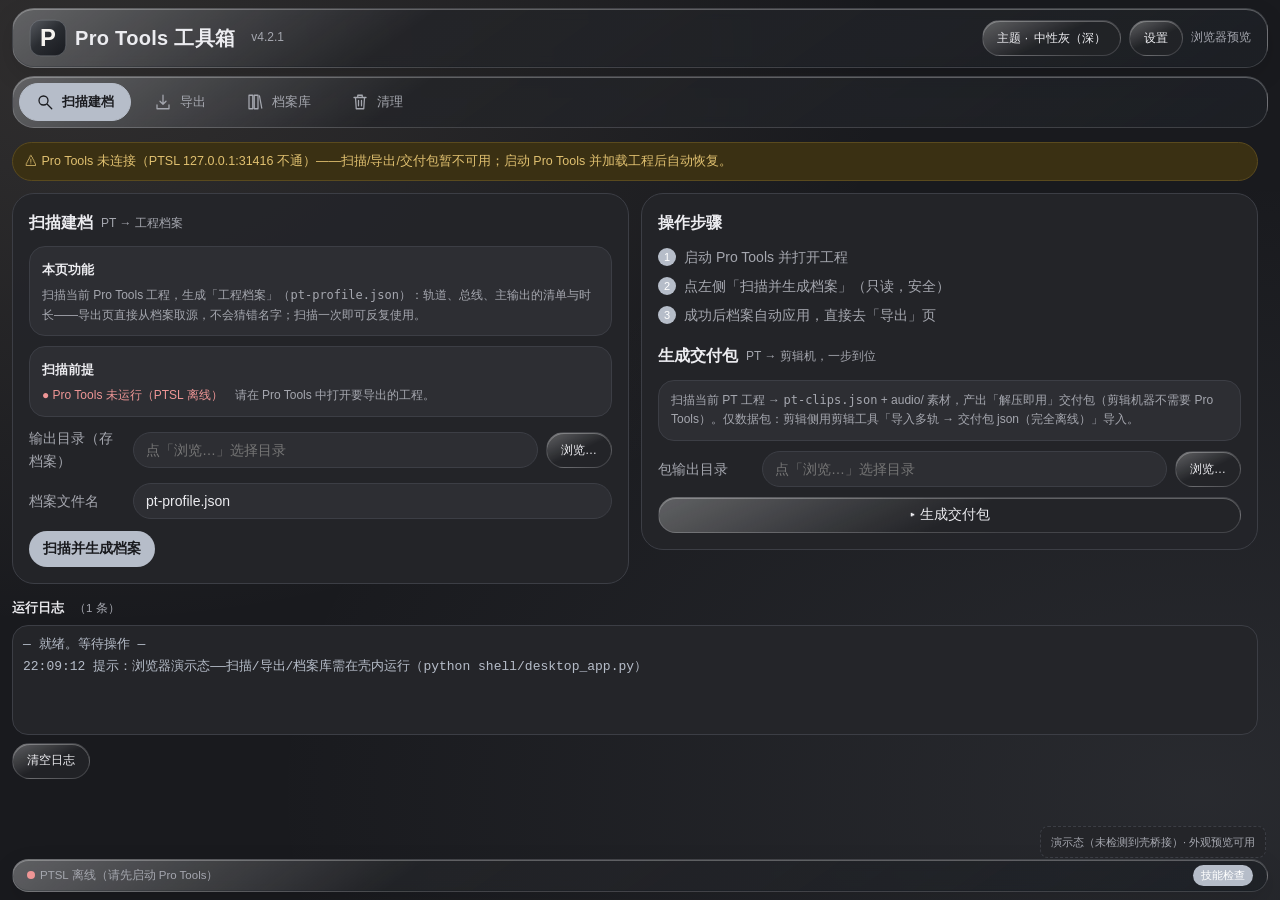
<file: web/index.html>
<!DOCTYPE html>
<html lang="zh-CN" data-mode="dark" data-style="glass">
<head>
<meta charset="UTF-8">
<meta name="viewport" content="width=device-width, initial-scale=1">
<title>Pro Tools 工具箱</title>
<link rel="icon" href="assets/logos/p.ico">
<link rel="stylesheet" href="assets/style.css">
</head>
<body>
<div class="blob b1"></div><div class="blob b2"></div><div class="blob b3"></div>

<!-- ① 头部卡：54px、单色强调线、右侧风格/主题切换 -->
<header class="hero">
  <img class="logo brand-mark" src="assets/logos/p.svg" alt="P">
  <h1>Pro Tools 工具箱</h1><span class="ver">v4.2.1</span>
  <div class="spacer"></div>
  
  <button type="button" class="mode-sw" id="modeSw" title="切换主题">主题 · <span id="modeLabel">中性灰（深）</span></button>
</header>

<!-- ② 页签行 -->
<nav class="tabs">
  <button type="button" class="tab on" id="tab-scan"><svg class="icon" viewBox="0 0 24 24" aria-hidden="true"><circle cx="10" cy="10" r="6"/><path d="m15 15 6 6"/></svg>扫描建档</button>
  <button type="button" class="tab" id="tab-export"><svg class="icon" viewBox="0 0 24 24" aria-hidden="true"><path d="M12 3v12m-4-4 4 4 4-4M4 16v5h16v-5"/></svg>导出</button>
  <button type="button" class="tab" id="tab-library"><svg class="icon" viewBox="0 0 24 24" aria-hidden="true"><path d="M4 3h5v18H4zM11 3h5v18h-5zM18 4l3 16"/></svg>档案库</button>
  <button type="button" class="tab" id="tab-clean"><svg class="icon" viewBox="0 0 24 24" aria-hidden="true"><path d="M4 6h16M9 6V3h6v3M6 6l1 15h10l1-15M10 10v7m4-7v7"/></svg>清理</button>
</nav>

<main>
  <div class="warn" id="warnBar">⚠ Pro Tools 未连接（PTSL 127.0.0.1:31416 不通）——扫描/导出/交付包暂不可用；启动 Pro Tools 并加载工程后自动恢复。</div>

  <!-- ══════════ 页 1：扫描建档 ══════════ -->
  <section class="page on" id="page-scan">
    <div class="cols">
      <section class="card px-hl">
        <h2>扫描建档 <span class="tag">PT → 工程档案</span></h2>
        <div class="inner" style="margin-bottom:10px">
          <b style="font-size:12.5px">本页功能</b>
          <div style="font-size:12px;color:var(--dim);margin-top:4px">
            扫描当前 Pro Tools 工程，生成「工程档案」（<code>pt-profile.json</code>）：轨道、总线、主输出的清单与时长——导出页直接从档案取源，不会猜错名字；扫描一次即可反复使用。</div>
        </div>
        <div class="inner" style="margin-bottom:10px">
          <b style="font-size:12.5px">扫描前提</b>
          <div style="font-size:12px;color:var(--dim);margin-top:4px">
            <span style="color:var(--red)">● Pro Tools 未运行（PTSL 离线）</span>　请在 Pro Tools 中打开要导出的工程。</div>
        </div>
        <div class="field">
          <label>输出目录（存档案）</label>
          <input type="text" id="outDir" value="" placeholder="点「浏览…」选择目录">
          <button class="btn ghost sm" id="btnBrowse">浏览…</button>
        </div>
        <div class="field">
          <label>档案文件名</label>
          <input type="text" id="profName" value="pt-profile.json">
        </div>
        <div style="margin-top:12px;display:flex;gap:10px">
          <button class="btn primary" id="btnScan"> 扫描并生成档案</button>
          <button class="btn ghost" id="btnStop" style="display:none">■ 中止</button>
        </div>
      </section>
      <section class="card px-hl">
        <h2>操作步骤</h2>
        <ol class="steps">
          <li>启动 Pro Tools 并打开工程</li>
          <li>点左侧「扫描并生成档案」（只读，安全）</li>
          <li>成功后档案自动应用，直接去「导出」页</li>
        </ol>
        <h2 style="margin-top:16px">生成交付包 <span class="tag">PT → 剪辑机，一步到位</span></h2>
        <div class="inner" style="font-size:12px;color:var(--dim)">
          扫描当前 PT 工程 → <code>pt-clips.json</code> + audio/ 素材，产出「解压即用」交付包（剪辑机器不需要 Pro Tools）。仅数据包：剪辑侧用剪辑工具「导入多轨 → 交付包 json（完全离线）」导入。
        </div>
        <div class="field" style="margin-top:10px">
          <label>包输出目录</label>
          <input type="text" id="pkgDir" value="" placeholder="点「浏览…」选择目录">
          <button class="btn ghost sm" id="btnPkgBrowse">浏览…</button>
        </div>
        <button class="btn ghost" id="btnDeliver" style="width:100%">▸ 生成交付包</button>
      </section>
    </div>
  </section>

  <!-- ══════════ 页 2：导出 ══════════ -->
  <section class="page" id="page-export">
    <div class="cols eq">
      <section class="card px-hl">
        <h2>① 档案与源 <span class="tag">从档案取源，不猜名字</span></h2>
        <div class="field">
          <label>工程档案</label>
          <input type="text" id="expProfilePath" value="" placeholder="浏览选择 或 在「档案库」页点选加载">
          <button class="btn ghost sm" id="expBrowseProfile">浏览…</button>
        </div>
        <div class="inner" id="expProfileInfo" style="font-size:12px;color:var(--dim);margin-bottom:10px">尚未加载档案</div>
        <b style="font-size:12.5px">源（轨道）</b>
        <span id="srcCount" style="font-size:11.5px;color:var(--faint);margin-left:8px">已选 0 / 0 轨</span>
        <div style="margin:6px 0;display:flex;gap:8px">
          <button class="btn ghost sm" id="btnAll">全选</button>
          <button class="btn ghost sm" id="btnNone">清空</button>
          <button class="btn ghost sm" id="btnExcluded" title="被剔除空轨（可加回）">被剔除的 0 条 ▸</button>
        </div>
        <div class="tbl-wrap" id="trackTbl"><div class="empty">（加载档案后列出轨道）</div></div>
      </section>
      <section class="card px-hl">
        <h2>② 模式与参数</h2>
        <b style="font-size:12.5px">导出模式</b>
        <div class="modes" style="margin:6px 0 10px">
          <label class="check"><input type="checkbox" id="mdMix" checked><span><b>mix</b> — 整轨混音</span></label>
          <label class="check"><input type="checkbox" id="mdBus"><span><b>bus</b> — 按总线分轨</span></label>
          <label class="check"><input type="checkbox" id="mdStem"><span><b>stem</b> — 分轨（STEM）</span></label>
          <label class="check"><input type="checkbox" id="mdTrack"><span><b>track</b> — 逐轨</span></label>
        </div>
        <label class="check"><input type="checkbox" id="mdStemAux"><span>STEM 附带辅助轨（aux）</span></label>
        <label class="check"><input type="checkbox" id="mdExcludeEmpty" checked><span>排除空轨</span></label>
        <div class="field"><label>工程会话（.ptx）</label><input type="text" id="expSession" placeholder="按需填写，用于时长/视频联动"></div>
        <div class="field"><label>时间码范围</label>
          <input type="text" id="expStart" value="00:00:00:00" placeholder="HH:MM:SS:FF 必填" style="flex:1">
          <input type="text" id="expEnd" placeholder="HH:MM:SS:FF 必填（>开始）" style="flex:1">
        </div>
        <div class="field"><label>视频联动</label>
          <button class="btn ghost sm" id="btnVideoDetect" title="按 .ptx 所在目录树检索视频，自动填结束时间码">⏱ 从工程视频自动填</button>
          <span style="font-size:11.5px;color:var(--dim)">余量
            <input type="text" id="expMargin" value="0" style="width:52px;padding:4px 6px;flex:none"> 秒
            <span style="color:var(--faint)">（结束 = 视频时长 + 余量）</span></span>
        </div>
        <div class="field"><label>采样率 / 位深</label>
          <select id="expSr"><option value="">默认</option><option>44100</option><option>48000</option><option>96000</option></select>
          <select id="expBd"><option value="">默认</option><option>16</option><option>24</option><option>32</option></select>
          <select id="expFmt">
            <option value="interleaved">立体声/多声道 · 保留原宽度（每轨 1 个文件）</option>
            <option value="multiple-mono">多单声道 · 立体声拆成 L/R 两个文件</option>
            <option value="mono">单声道文件 · 立体声轨会被合并降混</option>
          </select>
        </div>
        <div class="field"><label>输出目录</label>
          <input type="text" id="expOutDir" value="" placeholder="点「浏览…」选择目录">
          <button class="btn ghost sm" id="expBrowseOut">浏览…</button>
        </div>
        <div style="margin-top:12px;display:flex;gap:10px">
          <button class="btn ghost" id="btnPreview">▸ 预览命令（dry-run）</button>
          <button class="btn primary" id="btnExport">⬇ 开始导出</button>
        </div>
        <div class="note">导出走后台进程，日志见下方；完成后输出根自动记入「档案库 → 导出历史」。</div>
      </section>
    </div>
  </section>

  <!-- ══════════ 页 3：档案库 ══════════ -->
  <section class="page" id="page-library">
    <section class="card px-hl">
      <h2>档案库 <span class="tag">档案目录平铺管理：搜索 / 加载 / 删除（回收站）</span></h2>
      <div class="field"><label>档案目录</label>
        <span id="libDir" style="flex:1;font-size:12px;color:var(--dim)">（未设置）</span>
      </div>
      <div style="display:flex;gap:10px;align-items:center;margin:8px 0">
        <input type="text" class="search" id="libSearch" placeholder="搜索档案文件名…">
        <button class="btn ghost sm" id="libRefresh">刷新</button>
        <div style="flex:1"></div>
        <button class="btn ghost sm" id="libOpenDir">打开目录</button>
        <button class="btn danger sm" id="libDelete">✗ 删除（回收站）</button>
      </div>
      <div class="tbl-wrap" style="max-height:260px" id="libWrap"><div class="empty">（加载中…）</div></div>
      <h2 style="margin-top:16px">导出历史 <span class="tag">输出根里的工程文件夹（双击打开）</span></h2>
      <div class="tbl-wrap" style="max-height:180px" id="histWrap"><div class="empty">（加载中…）</div></div>
    </section>
  </section>

  <!-- ══════════ 页 4：清理 ══════════ -->
  <section class="page" id="page-clean">
    <div class="warn" style="background:#b00;color:#fff;border-color:#b00">危险操作说明：清理会按档案轨道清单删除输出目录中的中间产物——请先确认档案正确。</div>
    <section class="card px-hl">
      <h2>清理目标 <span class="tag">以当前加载档案的轨道清单为参照</span></h2>
      <div class="inner" style="margin-bottom:10px;font-size:12px;color:var(--dim)">
        · 清理动作在导出完成后按需执行；<br>
        · 中间文件默认移入备份子目录，不直接硬删；<br>
        · 本页清单随「扫描建档 / 档案库」页加载的档案实时刷新。
      </div>
      <div class="tbl-wrap" id="cleanTbl"><div class="empty">（尚未加载档案）</div></div>
    </section>
  </section>

  <!-- ⑤ 日志区（全局共用） -->
  <div class="logwrap">
    <div class="loghead">
      <b>运行日志</b><span class="cnt" id="logCnt">（0 条）</span>
      <div class="spacer"></div>
      <span style="font-size:11px;color:var(--faint)">耗时操作在后台执行，请留意底部状态</span>
    </div>
    <div class="log" id="log"><div class="info">— 就绪。等待操作 —</div></div>
    <div class="log-actions">
      <button class="btn ghost sm" id="btnClear">清空日志</button>
    </div>
  </div>
</main>

<!-- ⑥ 状态条 -->
<footer class="status">
  <span><span class="dot off" id="ptslDot"></span><span id="ptslText">PTSL 离线（请先启动 Pro Tools）</span></span>
  <div class="spacer"></div>
  <span class="badge" id="skillBadge">技能检查</span>
</footer>

<div class="demo-tip" id="demoTip" style="display:none">演示态（未检测到壳桥接）· 外观预览可用</div>

<!-- B2 补齐：通用小窗（被剔除轨道 / 多视频选择） -->
<div class="modal-mask" id="modalMask" style="display:none">
  <div class="modal" id="modalBox"></div>
</div>

<script src="js/i18n.js"></script>
<script src="js/preferences.js"></script>
<script src="js/app.js"></script>
<script src="js/glass-tuner.js"></script>
</body>
</html>
</file>
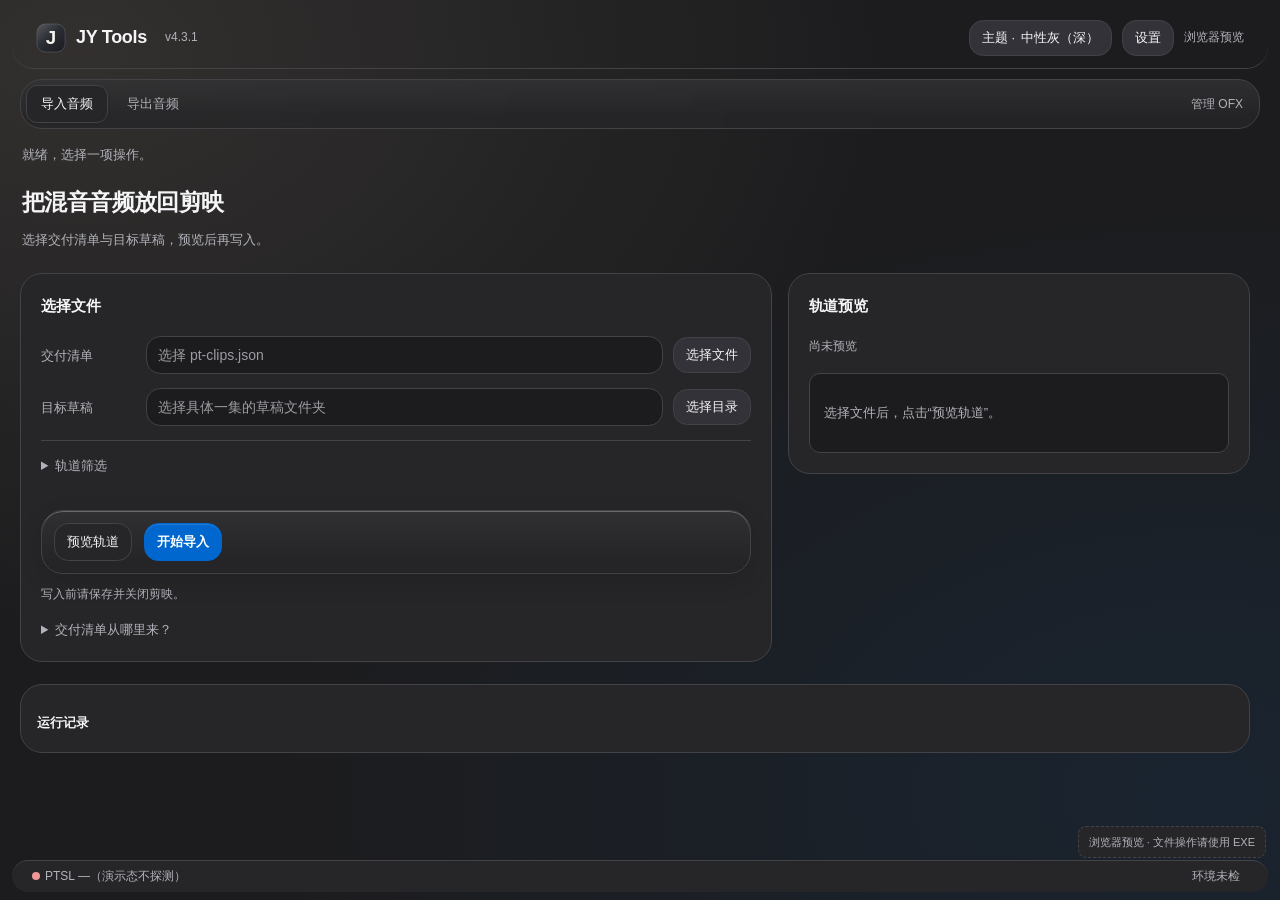
<file: web/jy.html>
<!DOCTYPE html>
<html lang="zh-CN" data-mode="dark" data-style="glass">
<head><meta charset="UTF-8"><meta name="viewport" content="width=device-width, initial-scale=1"><title>JY Tools</title>
<link rel="icon" href="assets/logos/j.ico"><link rel="stylesheet" href="assets/style.css"><link rel="stylesheet" href="assets/rename-apple.css"><link rel="stylesheet" href="assets/jy-workbench.css"></head>
<body class="re-apple-ui jy-calm-ui">
<div class="blob b1"></div><div class="blob b2"></div><div class="blob b3"></div>
<header class="hero"><img class="logo brand-mark" src="assets/logos/j.svg" alt=""><h1>JY Tools</h1><span class="ver">v4.3.1</span><div class="spacer"></div><button type="button" class="mode-sw" id="modeSw">主题 · <span id="modeLabel">中性灰（深）</span></button></header>
<nav class="tabs naming-nav" aria-label="工具导航"><button type="button" class="tab on" id="tab-import">导入音频</button><button type="button" class="tab" id="tab-export">导出音频</button><span class="nav-gap spacer"></span><button type="button" class="tab auxiliary" id="tab-ofx">管理 OFX</button></nav>
<main>
<div class="task-status" id="taskStatus" role="status" aria-live="polite">就绪，选择一项操作。</div>
<div class="warn" id="warnBar" style="display:none">环境存在缺项，请展开运行记录查看自检结果。</div>
<section class="page on" id="page-import">
<div class="page-heading"><h2>把混音音频放回剪映</h2><p>选择交付清单与目标草稿，预览后再写入。</p></div>
<div class="cols jy-import-grid"><section class="card"><h2>选择文件</h2>
<div class="field"><label for="impJson">交付清单</label><input type="text" id="impJson" placeholder="选择 pt-clips.json"><button class="btn ghost sm" id="impBrowseJson">选择文件</button></div>
<div class="field"><label for="impDraft">目标草稿</label><input type="text" id="impDraft" placeholder="选择具体一集的草稿文件夹"><button class="btn ghost sm" id="impBrowseDraft">选择目录</button></div>
<details class="jy-options"><summary>轨道筛选</summary><div class="field"><label for="impOnly">指定轨道</label><input type="text" id="impOnly" placeholder="留空导入全部；多个轨名用逗号分隔"></div><label class="check"><input type="checkbox" id="impKeepAux"><span>同时导入辅助轨</span></label></details>
<div class="action-toolbar"><button class="btn ghost" id="btnImpPreview">预览轨道</button><button class="btn primary" id="btnImpRun">开始导入</button></div>
<p class="note">写入前请保存并关闭剪映。</p>
<details class="jy-help"><summary>交付清单从哪里来？</summary><p>在 Pro Tools 工具箱生成交付包，使用其中的 pt-clips.json 和音频目录。这里读取已有清单，预览本身不要求 Pro Tools 在线。</p></details>
</section><section class="card"><h2>轨道预览</h2><div id="impInfo" class="note">尚未预览</div><div class="tbl-wrap" id="impTracks"><div class="empty">选择文件后，点击“预览轨道”。</div></div></section></div>
</section>
<section class="page" id="page-export">
<div class="page-heading"><h2>从剪映导出音频</h2><p>选择来源、输出位置和导出方式。</p></div>
<section class="card jy-export-form"><h2>导出任务</h2>
<div class="field"><label for="expInput">输入目录</label><input type="text" id="expInput" placeholder="单集草稿或草稿库；留空使用默认位置"><button class="btn ghost sm" id="expBrowseInput">选择目录</button></div>
<div class="field"><label for="expOut">输出目录</label><input type="text" id="expOut" placeholder="选择音频保存位置"><button class="btn ghost sm" id="expBrowseOut">选择目录</button></div>
<div class="field"><label>导出方式</label><div class="jy-mode-options"><label class="check"><input type="checkbox" id="mdTracks" checked><span>整轨 WAV</span></label><label class="check"><input type="checkbox" id="mdClips"><span>独立片段</span></label></div></div>
<div class="field" data-export-feature="tracks"><label for="expSpec">整轨规格</label><select id="expSpec"><option value="keep">保持素材规格</option></select></div>
<details class="jy-options"><summary>指定多个输入路径</summary><textarea id="expPaths" rows="3" aria-label="多个输入路径" placeholder="每行一个草稿文件夹或音视频文件；填写后优先使用这些路径"></textarea></details>
<details class="jy-options"><summary>命名与文件处理</summary>
<div class="field" data-export-feature="tracks"><label for="expTrackTpl">整轨命名</label><input type="text" id="expTrackTpl" value="{项目名}_{轨道名}"></div>
<div class="field"><label for="expRemarks">命名备注</label><input type="text" id="expRemarks" placeholder="可选，写入命名模板中的备注"></div>
<div class="field"><label for="expConflict">文件重名</label><select id="expConflict"><option value="rename">自动重命名，保留两份</option><option value="cover">覆盖同名文件</option><option value="skip">跳过</option></select></div>
<label class="check"><input type="checkbox" id="expVideoTracks" checked><span>提取视频原声</span></label><label class="check"><input type="checkbox" id="expSkipExisting"><span>跳过上轮已导出的草稿</span></label>
</details>
<details class="jy-options" data-export-feature="clips"><summary>片段设置</summary><div class="field"><label for="expFmt">音频格式</label><select id="expFmt"><option value="wav">WAV</option><option value="mp3">MP3</option></select><select id="expBitrate" aria-label="MP3码率"><option>320</option><option>256</option><option>192</option><option>128</option></select></div><div class="field"><label for="expClipType">素材分类</label><input type="text" id="expClipType" placeholder="自动判定，或填写 DX / FX / MX"></div><label class="check"><input type="checkbox" id="expDedupe" checked><span>同一素材的相同区段只输出一次</span></label></details>
<details class="jy-options"><summary>附加交付</summary><div data-export-feature="tracks"><label class="check"><input type="checkbox" id="expAaf"><span>同时生成 AAF</span></label><div class="field" data-export-feature="aaf"><label for="expAafMode">AAF媒体</label><select id="expAafMode"><option value="media">内嵌音频，并保留素材副本</option><option value="embed">内嵌音频，不保留额外副本</option></select></div><label class="check"><input type="checkbox" id="expSplit"><span>按视频片段分包</span></label><div class="field" data-export-feature="split"><label for="expSplitTpl">分包命名</label><input type="text" id="expSplitTpl" value="{视频名}"></div></div><label class="check"><input type="checkbox" id="expSubs"><span>导出字幕</span></label><p class="note">每个视频片段各一个包；不自动判定剧集边界。</p></details>
<div class="action-toolbar"><button class="btn ghost" id="btnPhase1">解析输入</button><button class="btn primary" id="btnExportRun" disabled>开始导出</button><span class="spacer"></span><button class="btn ghost sm" id="btnOpenOut">打开输出</button><button class="btn ghost sm" id="btnEnvCheck">环境自检</button></div><p class="note" id="exportHint">先解析输入，核对后开始导出。</p>
<div id="pendingBox" style="display:none"><h2>补充分包名称</h2><p id="pendingHint" class="note"></p><div id="pendingList"></div><button class="btn primary" id="btnPendingOk">确认名称并导出</button></div>
</section></section>
<section class="page" id="page-ofx"><div class="page-heading"><h2>管理 OFX</h2><p>安装或移除剪映缓存中的插件副本。</p></div>
<section class="card"><h2>安装插件</h2><div class="field"><label for="ofxSource">插件来源</label><input type="text" id="ofxSource" placeholder="选择完整 .ofx.bundle 文件夹或 .ofx 文件"><button class="btn ghost sm" id="ofxBrowseBundle">选择文件夹</button><button class="btn ghost sm" id="ofxBrowseFile">选择文件</button></div><div class="action-toolbar"><button class="btn primary" id="btnOfxInstall">导入插件</button><span class="note" id="ofxProcessState" role="status">正在检查剪映状态…</span></div></section>
<section class="card jy-plugin-section"><div class="jy-section-head"><h2>已安装的缓存副本 <span class="tag" id="ofxCount">0 个</span></h2><button class="btn ghost sm" id="btnOfxRefresh">刷新列表</button></div><div id="ofxList" class="jy-plugin-list"><div class="empty">正在读取插件缓存…</div></div><details class="jy-help"><summary>安装位置与使用说明</summary><p id="ofxRoot" class="jy-path"></p><button class="btn ghost sm" id="btnOfxOpenRoot">打开缓存目录</button><p>安装和删除前请保存并完全退出剪映。导入只复制插件，不运行插件代码；重启剪映后确认插件是否显示。若未显示，请使用剪映原生导入。</p><p>删除移入回收站，不删除源插件。已有工程中的对应效果可能提示缺失。</p></details></section></section>
<details class="logwrap jy-run-details" id="runDetails"><summary class="loghead"><b>运行记录</b><span class="cnt" id="logCnt">（0 条）</span></summary><div class="log" id="log"><div class="info">就绪。</div></div><div class="log-actions"><button class="btn ghost sm" id="btnClear">清空记录</button></div></details>
</main>
<footer class="status"><span id="ptStatusWrap"><span class="dot off" id="ptDot"></span><span id="ptText">Pro Tools 状态未检测</span></span><div class="spacer"></div><span class="badge" id="envBadge">环境未检</span></footer>
<dialog id="ofxDeleteDialog" aria-labelledby="ofxDeleteTitle"><h2 id="ofxDeleteTitle">移除插件？</h2><p id="ofxDeleteName"></p><p id="ofxDeletePath" class="jy-path"></p><p id="ofxDeleteSize" class="note"></p><p class="note">仅移除剪映缓存副本并移入回收站。已有工程中的该效果可能提示缺失。</p><div class="action-toolbar"><button class="btn ghost" id="ofxDeleteCancel">取消</button><button class="btn danger" id="ofxDeleteConfirm">移入回收站</button></div></dialog>
<div class="demo-tip" id="demoTip" style="display:none">浏览器预览 · 文件操作请使用 EXE</div>
<script src="js/i18n.js"></script><script src="js/preferences.js"></script><script src="js/jy.js"></script><script src="js/glass-tuner.js"></script>
</body></html>
</file>
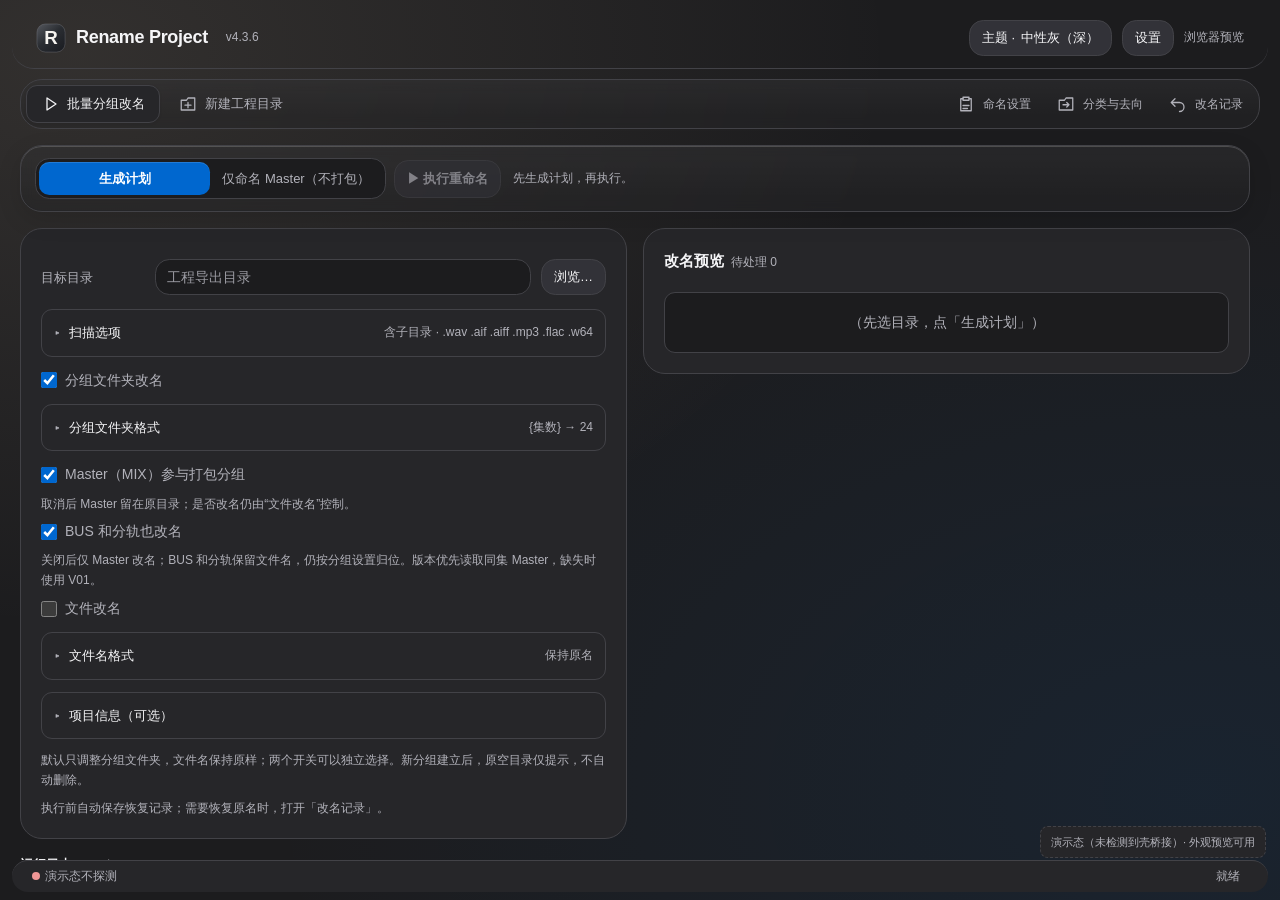
<file: web/re.html>
<!DOCTYPE html>
<html lang="zh-CN" data-mode="dark" data-style="glass">
<head>
<meta charset="UTF-8">
<meta name="viewport" content="width=device-width, initial-scale=1">
<title>Rename Project — v4 HTML 版</title>
<link rel="icon" href="assets/logos/r.ico">
<link rel="stylesheet" href="assets/style.css">
<link rel="stylesheet" href="assets/rename-apple.css">
</head>
<body class="re-apple-ui">
<div class="blob b1"></div><div class="blob b2"></div><div class="blob b3"></div>

<!-- ① 头部：与 pt/剪映 壳同款 54px hero -->
<header class="hero">
  <img class="logo brand-mark" src="assets/logos/r.svg" alt="R">
  <h1>Rename Project</h1><span class="ver">版本</span>
  <div class="spacer"></div>
  
  <button type="button" class="mode-sw" id="modeSw" title="切换主题">主题 · <span id="modeLabel">中性灰（深）</span></button>
</header>

<!-- ② 页签行 -->
<nav class="tabs naming-nav" aria-label="工具导航"><button type="button" class="tab on" id="tab-run"><svg class="icon" viewBox="0 0 24 24" aria-hidden="true"><path d="m8 4 12 8-12 8z"/></svg>批量分组改名</button><button type="button" class="tab" id="tab-folder"><svg class="icon" viewBox="0 0 24 24" aria-hidden="true"><path d="M3 7h7l2-3h9v16H3zM12 10v7m-4-3.5h8"/></svg>新建工程目录</button><span class="nav-gap" aria-hidden="true"></span><button type="button" class="tab auxiliary" id="tab-rule"><svg class="icon" viewBox="0 0 24 24" aria-hidden="true"><path d="M8 3h8v4H8zM8 14h8M8 18h6"/><path d="M8 5H5v16h14V5h-3"/></svg>命名设置</button><button type="button" class="tab auxiliary" id="tab-target"><svg class="icon" viewBox="0 0 24 24" aria-hidden="true"><path d="M3 7h7l2-3h9v16H3zM8 13h8m-3-3 3 3-3 3"/></svg>分类与去向</button><button type="button" class="tab auxiliary" id="tab-undo"><svg class="icon" viewBox="0 0 24 24" aria-hidden="true"><path d="m3 10 5-5m-5 5 5 5M3 10h11a6 6 0 1 1 0 12"/></svg>改名记录</button></nav>

<main>
  <!-- ══════════ 页 1：项目命名规则 ══════════ -->
  <section class="page" id="page-rule">
    <div class="cols eq">
      <section class="card px-hl">
        <h2>文件名格式 <span class="tag">用于批量分组改名</span></h2>
        <div class="field"><label for="tplGlobal">文件名格式</label><input type="text" id="tplGlobal"></div>
        <div class="format-fields" data-insert="tplGlobal" data-fields="片名,集数,日期,版本,用户,轨道信息,原始名"></div>
        <div class="inner">实时样例：<code id="tplSample">—</code></div>
        <div class="note">仅在勾选“文件改名”时生效；分类可以单独覆盖。</div>
        <button class="btn primary sm" id="btnRuleSave">保存为默认</button>
      </section>
      <section class="card px-hl">
        <h2>工程目录格式 <span class="tag">用于新建工程目录</span></h2>
        <div class="field"><label for="cfgProjectFormat">项目根目录格式</label><input type="text" id="cfgProjectFormat" value="{片名}{等级}_{日期}_{用户}"></div>
        <div class="format-fields" data-insert="cfgProjectFormat" data-fields="片名,等级,日期,用户"></div>
        <div class="field"><label for="cfgEpisodeFormat">集数文件夹格式</label><input type="text" id="cfgEpisodeFormat" value="{片名} {集数}集"></div>
        <div class="format-fields" data-insert="cfgEpisodeFormat" data-fields="片名,等级,集数,日期,用户"></div>
        <div class="field"><label for="cfgEpisodePadding">集数位数</label><select id="cfgEpisodePadding"><option value="0">不补零</option><option value="2">两位</option><option value="3">三位</option></select></div>
        <div class="note">与“新建工程目录”页同步；修改后自动记住。序号填写后自动加在项目根目录前。</div>
        <div class="inner">实时样例：<code id="cfgEpisodeSample">—</code></div>
      </section>
    </div>
    <details class="card legacy-formats"><summary>既有分类格式（兼容保留）</summary>
      <div class="note">旧格式及分类绑定保留；通常直接编辑上方文件名格式，或在“分类与去向”单独设置。</div>
        <div class="tbl-wrap" style="max-height:240px" id="tplTbl"><div class="empty">（加载中…）</div></div>
        <div style="display:flex;gap:8px;margin-top:8px;flex-wrap:wrap">
          <input type="text" id="tplNewName" placeholder="模板名" style="width:110px">
          <input type="text" id="tplNewBody" placeholder="{片名} {集数}集 …" style="flex:1;min-width:180px">
          <button class="btn ghost sm" id="btnTplAdd">＋ 添加</button>
          <button class="btn ghost sm" id="btnTplReset">恢复出厂</button>
        </div>
    </details>
  </section>

  <!-- ══════════ 页 2：分类与去向 ══════════ -->
  <section class="page" id="page-target">
    <section class="card px-hl">
      <h2>分类去向 <span class="tag">决定文件分类、放入目录和格式覆盖</span></h2>
      <div class="tbl-wrap" id="tgtTbl"><div class="empty">（加载中…）</div></div>
      <div style="display:flex;gap:8px;margin-top:8px;flex-wrap:wrap;align-items:center">
        <button class="btn ghost sm" id="btnTgtAdd">＋ 添加目标</button>
        <button class="btn ghost sm" id="btnTgtAllOn">全部启用</button>
        <button class="btn ghost sm" id="btnTgtAllOff">全部停用</button>
        <button class="btn ghost sm" id="btnTgtReset">恢复出厂</button>
        <div style="flex:1"></div>
        <button class="btn primary sm" id="btnTgtSave">保存为默认</button>
      </div>
      <div class="note">「集数」留空 = 全集都收；填 1-10,23 = 只收这些集。命名格式默认跟随文件名格式；需要特殊格式时选择“单独设置”。</div>
    </section>
  </section>

  <!-- ══════════ 页 3：批量分组改名 ══════════ -->
  <section class="page on" id="page-run">
    <div class="action-toolbar" role="group" aria-label="批量分组改名操作">
      <div class="action-buttons">
        <fieldset class="plan-mode" aria-label="选择计划模式">
          <legend class="visually-hidden">选择计划模式</legend>
          <input class="plan-mode-radio" type="radio" name="planMode" id="planModeAll" value="all" checked>
          <input class="plan-mode-radio" type="radio" name="planMode" id="planModeMaster" value="master-only">
          <div class="plan-mode-track">
            <span class="plan-mode-indicator" aria-hidden="true"></span>
            <label class="plan-mode-option" for="planModeAll" id="btnPlan">生成计划</label>
            <label class="plan-mode-option" for="planModeMaster" id="btnMasterOnly" title="仅重命名 Master 文件，不移动或打包其他文件">仅命名 Master（不打包）</label>
          </div>
        </fieldset>
        <button class="btn ghost sm" id="btnCancelPlan" type="button" hidden disabled>取消本次计划</button>
        <button class="btn primary" id="btnApply" disabled>▶ 执行重命名</button>
      </div>
      <span class="toolbar-hint" id="runModeHint" role="status" aria-live="polite">先生成计划，再执行。</span>
    </div>
    <div class="cols eq">
      <section class="card px-hl">

        <div class="field"><label>目标目录</label>
          <input type="text" id="runRoot" placeholder="工程导出目录">
          <button class="btn ghost sm" id="runBrowseRoot">浏览…</button>
        </div>
        <details id="runScanDetails" class="setting-fold"><summary>扫描选项<span class="fold-value" id="runScanSummary" data-i18n-data></span></summary>
        <div class="field"><label>扩展名</label>
          <input type="text" id="runExts" value=".wav .aif .aiff .mp3 .flac .w64">
        </div>
        <label class="check"><input type="checkbox" id="runRecursive" checked><span>含子目录</span></label>
        <label class="check"><input type="checkbox" id="runMtime" checked><span>日期用文件修改时间兜底（源名/目录都没有日期时）</span></label>
        </details>
        <label class="check"><input type="checkbox" id="runRenameDirs" checked><span>分组文件夹改名</span></label>
        <details id="runGroupDetails" class="setting-fold"><summary>分组文件夹格式<span class="fold-value" id="runGroupSummary" data-i18n-data></span></summary>
        <div class="field"><label for="runDirFormat">分组文件夹格式</label><input type="text" id="runDirFormat" value="{集数}"></div>
        <div class="format-fields" data-insert="runDirFormat" data-fields="片名,集数,日期,版本,用户"></div>
        <div class="inner">实时样例：<code id="runDirSample">24</code></div>
        </details>
        <label class="check"><input type="checkbox" id="runGroupMaster" checked><span>Master（MIX）参与打包分组</span></label>
        <div class="note">取消后 Master 留在原目录；是否改名仍由“文件改名”控制。</div>
        <label class="check"><input type="checkbox" id="runRenameSubtracks" checked><span>BUS 和分轨也改名</span></label>
        <div class="note">关闭后仅 Master 改名；BUS 和分轨保留文件名，仍按分组设置归位。版本优先读取同集 Master，缺失时使用 V01。</div>
        <label class="check"><input type="checkbox" id="runRenameFiles"><span>文件改名</span></label>
        <details id="runFileDetails" class="setting-fold"><summary>文件名格式<span class="fold-value" id="runFileModeSummary" data-i18n-data></span></summary>
                <div class="inner">当前文件格式：<code id="runFileSummary">—</code><button type="button" class="btn ghost sm" id="editFileFormat">编辑格式</button></div>
          <div class="note">文件改名关闭时保持原名；开启后按当前格式和分类覆盖处理。</div>
        </details>
        <details id="batchProjectDetails" class="setting-fold">
          <summary>项目信息（可选）</summary>
          <div class="note">用于补充文件名中缺失的信息；与新建工程目录独立。</div>
        <div class="field"><label>片名</label><input type="text" id="fProject" value=""></div>
        <div class="field"><label>日期</label><input type="text" id="fDate" value="" placeholder="如 0922"></div>
        <div class="field"><label>版本</label><input type="text" id="fVer" value="" placeholder="如 V01"></div>
        <div class="field"><label>用户</label><input type="text" id="fUser" value="" placeholder="如 7F"></div>
        </details>
        <div class="note">默认只调整分组文件夹，文件名保持原样；两个开关可以独立选择。新分组建立后，原空目录仅提示，不自动删除。</div>

        <div class="note">执行前自动保存恢复记录；需要恢复原名时，打开「改名记录」。</div>
      </section>
      <section class="card px-hl">
        <h2>改名预览 <span class="tag" id="planTag">待处理 0</span></h2>
        <div class="tbl-wrap" style="max-height:420px" id="planTbl"><div class="empty">（先选目录，点「生成计划」）</div></div>
        <div id="manualBox" style="display:none;margin-top:10px">
          <b style="font-size:12.5px">手动分类 <span style="color:var(--faint);font-size:11px" id="manualFile"></span></b>
          <div class="field"><label>集数</label><input type="text" id="manEp" placeholder="如 13"></div>
          <div class="field"><label>目标</label><input type="text" id="manTarget" placeholder="MIX / BUS / STEM / AIFX"></div>
          <div class="field"><label>轨道信息</label><input type="text" id="manInfo" placeholder="如 DX BUS（留空自动）"></div>
          <div style="display:flex;gap:8px">
            <button class="btn primary sm" id="btnManOk">✓ 重算落点</button>
            <button class="btn ghost sm" id="btnManCancel">取消</button>
          </div>
        </div>
      </section>
    </div>
  </section>

  <!-- ══════════ 页 4：撤销改名 ══════════ -->
  <section class="page" id="page-undo">
    <div class="cols eq">
      <section class="card px-hl">
        <h2>改名记录 <span class="tag">rename_log_*.csv（执行成功后生成）</span></h2>
        <div class="field"><label>目标目录</label>
          <input type="text" id="undoRoot" placeholder="与「批量分组改名」页同一目录">
          <button class="btn ghost sm" id="undoBrowseRoot">浏览…</button>
        </div>
        <div style="display:flex;gap:8px;flex-wrap:wrap">
          <button class="btn ghost sm" id="btnListLogs">列日志</button>
          <button class="btn ghost sm" id="btnListAudits">列审计快照</button>
        </div>
        <div class="tbl-wrap" style="max-height:220px;margin-top:8px" id="logTbl"><div class="empty">（点「列日志 / 列审计快照」）</div></div>
        <div style="display:flex;gap:8px;margin-top:8px;flex-wrap:wrap">
          <button class="btn ghost sm" id="btnLogPreview" disabled>预览内容</button>
          <button class="btn ghost sm" id="btnUndoDry" disabled>预演撤销</button>
          <button class="btn danger sm" id="btnUndoRun" disabled>↩ 执行撤销</button>
        </div>
      </section>
      <section class="card px-hl">
        <h2>内容预览 <span class="tag">原文件 ⇄ 新文件（倒序回滚，防同名交叉）</span></h2>
        <div class="tbl-wrap" style="max-height:400px" id="logPreview"><div class="empty">（选中一份日志/审计后点「预览内容」）</div></div>
      </section>
    </div>
  </section>

  <!-- ══════════ 页 5：新建工程目录 ══════════ -->
  <section class="page" id="page-folder">
    <div class="action-toolbar" role="group" aria-label="新建工程目录操作">
      <div class="action-buttons">
          <button class="btn ghost sm" id="btnFtInfer">从上次项目提取</button>
          <button class="btn ghost" id="btnFtPlan"> 刷新预览</button>
          <button class="btn ghost sm" id="btnFtPrecheck"> 预检</button>
          <button class="btn primary" id="btnFtBuild">开始建立</button>
        </div>
    </div>
    <div class="cols eq">
      <section class="card px-hl">
        <h2>工程目录设置</h2>
        <details class="setting-fold" id="ftTemplateDetails"><summary>工程文件夹模板路径<span class="fold-value" id="ftTemplateSummary" data-i18n-data></span></summary>
        <div class="field"><label>工程文件夹模板路径</label>
          <input type="text" id="ftTplRoot" placeholder="…\00文件夹模板">
          <button class="btn ghost sm" id="ftBrowseTpl">浏览…</button>
        </div>
        <div class="note">选择包含“文件夹模板”和“Project模板”的上一层目录。</div>
        </details>
        <div class="field" id="ftOutputField"><label for="ftOutRoot">输出路径</label>
          <input type="text" id="ftOutRoot" aria-describedby="ftDropHint ftDropStatus" placeholder="输入输出路径，或拖入工程文件夹">
          <button class="btn ghost sm" id="ftBrowseOut">浏览…</button>
        </div>
        <label class="check"><input type="checkbox" id="ftDropParent" checked><span>输出到工程根的父级</span></label>
        <div class="note" id="ftDropHint">勾选时输出到工程根的父级；取消时输出到工程根。普通目录直接作为输出路径。</div>
        <div class="note" id="ftDropStatus" role="status" aria-live="polite" data-i18n-data></div>
        <div class="field"><label>项目名 / 序号</label>
          <input type="text" id="ftName" placeholder="如 测试">
          <input type="text" id="ftSeq" placeholder="留空=无前缀">
        </div>
        <div class="field"><label>等级 / 日期 / 用户</label>
          <input type="text" id="ftLevel" placeholder="如 D" style="width:70px">
          <input type="text" id="ftDate" placeholder="如 0929" style="width:90px">
          <input type="text" id="ftUser" placeholder="如 7F" style="width:70px">
        </div>
        <div class="field"><label>集数</label>
          <input type="text" id="ftEps" value="1-10" placeholder="如 1-10，23、38（支持 , ，、）">
        </div>
        <details class="setting-fold" id="ftProjectDetails"><summary>项目根目录格式<span class="fold-value" id="ftProjectSummary" data-i18n-data></span></summary>
        <div class="field"><label for="ftProjectFormat">项目根目录格式</label><input type="text" id="ftProjectFormat" value="{片名}{等级}_{日期}_{用户}"></div>
        <div class="format-fields" data-insert="ftProjectFormat" data-fields="片名,等级,日期,用户"></div>
        </details>
        <details class="setting-fold" id="ftEpisodeDetails"><summary>集数文件夹格式<span class="fold-value" id="ftEpisodeSummary" data-i18n-data></span></summary>
        <div class="field"><label for="ftEpFormat">集数文件夹格式</label><input type="text" id="ftEpFormat" value="{片名} {集数}集"></div>
        <div class="format-fields" data-insert="ftEpFormat" data-fields="片名,等级,集数,日期,用户"></div>
        <div class="format-presets"><span>快捷填入</span><button type="button" class="btn ghost sm" data-ep-format="{集数}">纯数字</button><button type="button" class="btn ghost sm" data-ep-format="{片名} {集数}集">片名＋集数</button><button type="button" class="btn ghost sm" data-ep-format="{片名}{等级}{集数}">片名＋等级＋集数</button></div>
        <div class="field"><label for="ftEpPadding">集数位数</label><select id="ftEpPadding"><option value="0">不补零</option><option value="2">两位</option><option value="3">三位</option></select></div>
        <div class="inner">实时样例：<code id="ftNameSample">—</code></div>
        </details>
        <details class="setting-fold" id="ftFileDetails"><summary>工程文件格式<span class="fold-value" id="ftFileSummary"></span></summary>
        <div class="field"><label>工程文件处理</label><select id="ftPtx"></select></div>
        <div class="note">重命名时，PTX工程文件与集数文件夹同名，不修改工程内容。</div>
        </details>
        <label class="check"><input type="checkbox" id="ftSkip" checked><span>跳过已存在的文件夹</span></label>

        <div class="note">集数文件夹建在 Project 子目录下；格式与“命名设置”同步，预检通过后再建立。</div>
      </section>
      <section class="card px-hl">
        <h2>目录树预览 <span class="tag" id="ftExample">规划中</span></h2>
        <pre id="ftPreview" class="inner" style="font-size:11.5px;max-height:440px;overflow:auto;white-space:pre">（点「刷新预览」）</pre>
      </section>
    </div>
  </section>

  <!-- ⑤ 日志区（五页共用） -->
  <div class="logwrap">
    <div class="loghead">
      <b>运行日志</b><span class="cnt" id="logCnt">（0 条）</span>
      <div class="spacer"></div>
      <span style="font-size:11px;color:var(--faint)">改名执行/建树在后台线程，完成有 ✓/✗ 尾行</span>
    </div>
    <div class="log" id="log"><div class="info">— 就绪。等待操作 —</div></div>
    <div class="log-actions">
      <button class="btn ghost sm" id="btnClear">清空日志</button>
    </div>
  </div>
</main>

<!-- ⑥ 状态条 -->
<footer class="status">
  <span><span class="dot off" id="planDot"></span><span id="planText">尚未生成计划</span></span>
  <div class="spacer"></div>
  <span class="badge" id="envBadge">就绪</span>
</footer>

<div class="demo-tip" id="demoTip" style="display:none">演示态（未检测到壳桥接）· 外观预览可用</div>

<script src="js/i18n.js"></script>
<script src="js/preferences.js"></script>
<script src="js/re.js"></script>
<script src="js/glass-tuner.js"></script>
<script src="js/rename-apple.js"></script>
<script src="js/re-folder-drop.js"></script>
</body>
</html>
</file>
<file: web/assets/style.css>
/* H v4.2.0: 制作结算台同源主题与液态玻璃，单一材质。 */
:root[data-mode="dark"]{color-scheme:dark;--bg:#191a1e;--backdrop:#191a1e;--surface:#242529;--border:#3c3e45;--fg:#ececf0;--dim:#a5a7af;--faint:#a5a7af;--head:#242529;--sel:#2d2e33;--log:#242529;--input:#2d2e33;--accent:#b6bdc9;--accent-d:#b6bdc9;--accent-border:#b6bdc9;--blue:#b6bdc9;--red:#ef9696;--green:#93c9ae;--win-border:#3c3e45;--glow:#d8c3a8;--btn-primary-fg:#191a1e;}
:root[data-mode="claude"]{color-scheme:light;--bg:#f2efe8;--backdrop:#f2efe8;--surface:#faf8f4;--border:#d8d1c6;--fg:#25231f;--dim:#575149;--faint:#575149;--head:#faf8f4;--sel:#f0ece5;--log:#faf8f4;--input:#f0ece5;--accent:#80523f;--accent-d:#80523f;--accent-border:#80523f;--blue:#80523f;--red:#ab4740;--green:#287a54;--win-border:#d8d1c6;--glow:#a8694c;--btn-primary-fg:#fff;}
:root[data-mode="warm"]{color-scheme:dark;--bg:#201d1b;--backdrop:#201d1b;--surface:#292523;--border:#443c36;--fg:#ede5de;--dim:#b3a79d;--faint:#b3a79d;--head:#292523;--sel:#302b28;--log:#292523;--input:#302b28;--accent:#c7aa95;--accent-d:#c7aa95;--accent-border:#c7aa95;--blue:#c7aa95;--red:#ef9696;--green:#93c9ae;--win-border:#443c36;--glow:#c7aa95;--btn-primary-fg:#201d1b;}
:root[data-mode="ocean"]{color-scheme:dark;--bg:#1a222b;--backdrop:#1a222b;--surface:#232c36;--border:#3c4856;--fg:#e5edf5;--dim:#a0afbf;--faint:#a0afbf;--head:#232c36;--sel:#29323c;--log:#232c36;--input:#29323c;--accent:#afc1d5;--accent-d:#afc1d5;--accent-border:#afc1d5;--blue:#afc1d5;--red:#ef9696;--green:#93c9ae;--win-border:#3c4856;--glow:#afc1d5;--btn-primary-fg:#1a222b;}

:root{--radius:22px;--btn-radius:999px;--btn-border:0;--btn-primary-bg:var(--accent);--card-bg:var(--surface);--card-border:1px solid var(--border);--card-shadow:none;--glass-blur:6px;--material-opacity:82%;--material-radius:22px;--material-edge:color-mix(in srgb,var(--fg) 16%,transparent);--material-shine:rgba(255,255,255,.28);--material-shade:rgba(10,18,30,.18);--material-shadow:inset 0 1px 0 var(--material-shine),inset 0 -1px 0 var(--material-shade),0 8px 24px rgba(0,0,0,.12);--material-clear:color-mix(in srgb,var(--surface) var(--material-opacity),transparent);--glass-blob-display:none}
:root[data-mode="claude"]{--material-shine:rgba(255,255,255,.86);--material-shade:rgba(92,78,58,.10)}
* { box-sizing:border-box; margin:0; padding:0; }
html, body { height:100%; }
body {
  /* 09-30 阶段 0 修复：原来一行写两个颜色值 `var(--backdrop) var(--bg)`，
     违反 CSS 简写规范（一行只能一个颜色值）→ 整条声明被浏览器丢弃，
     body 一直是纯白 → 玻璃卡片糊在白底上完全看不出效果。 */
  background:var(--backdrop); color:var(--fg);
  font:15px/1.65 "Microsoft YaHei UI","Microsoft YaHei","Segoe UI",sans-serif;
  display:flex; flex-direction:column; overflow:hidden;
  transition:none;
}
.blob { display:var(--glass-blob-display, none); opacity:var(--blob-opacity, 1);
        position:fixed; border-radius:50%;
        filter:blur(42px); pointer-events:none; z-index:0; }
.blob.b1 { width:240px; height:240px; top:6%; left:4%; background:var(--blob1); }
.blob.b2 { width:200px; height:200px; top:40%; right:2%; background:var(--blob2); }
.blob.b3 { width:220px; height:220px; bottom:-6%; left:30%; background:var(--blob3); }

/* ① 头部卡 54px */
header.hero { position:relative; z-index:1; display:flex; align-items:center; gap:12px;
  height:54px; padding:0 16px; background:var(--head);
  border-bottom:2px solid var(--accent); flex:none; }
.hero .logo { width:30px; height:30px; border-radius:calc(var(--radius) / 2); background:var(--accent);
  display:grid; place-items:center; color:#fff; font-weight:700; font-size:14px; }
.hero h1 { font-size:16px; font-weight:700; letter-spacing:.3px; }
.hero .ver { color:var(--dim); font-size:11.5px; margin-left:8px; }
.hero .spacer { flex:1; }
.seg { display:flex; border:1px solid var(--border); border-radius:calc(var(--btn-radius) + 2px);
       overflow:hidden; background:var(--input); }
.seg button { border:0; background:transparent; color:var(--dim); cursor:pointer;
  padding:5px 12px; font:12px/1.4 inherit; transition:.15s; }
.seg button.on { background:var(--accent); color:#fff; font-weight:600; }
.seg button:not(.on):hover { color:var(--fg); background:var(--sel); }
.mode-sw { display:flex; align-items:center; gap:6px; font-size:12px; color:var(--dim); cursor:pointer;
  border:1px solid var(--border); border-radius:calc(var(--btn-radius) + 2px); padding:5px 10px; background:var(--input); }
.mode-sw:hover { color:var(--fg); }

/* ② 页签行 */
nav.tabs { position:relative; z-index:1; display:flex; gap:4px; padding:8px 16px 0; flex:none; }
nav.tabs .tab { padding:7px 16px; font-size:13px; color:var(--dim); cursor:pointer;
  border:1px solid transparent; border-bottom:0; border-radius:calc(var(--radius) + 2px) calc(var(--radius) + 2px) 0 0; user-select:none; }
nav.tabs .tab.on { background:var(--surface); color:var(--fg); font-weight:600;
  border-color:var(--border); position:relative; top:1px; }
nav.tabs .tab:not(.on):not(.lock):hover { color:var(--fg); background:var(--sel); }

/* 主区 */
main { position:relative; z-index:1; flex:1; overflow:auto; padding:14px 16px; }
.page { display:none; } .page.on { display:block; }
.warn { display:flex; align-items:center; gap:8px; background:#f6e3b4; color:#6b5310;
  border:1px solid #e3c97a; border-radius:var(--radius); padding:8px 12px; margin-bottom:12px; font-size:12.5px; }
:root:not([data-mode="claude"]) .warn { background:#3a3013; color:#e0c070; border-color:#5a4a1e; }
.cols { display:grid; grid-template-columns:1.35fr 1fr; gap:14px; align-items:start; }
.cols.eq { grid-template-columns:1fr 1fr; }
.card { background:var(--card-bg); border:var(--card-border); border-radius:var(--radius);
  box-shadow:var(--card-shadow); padding:14px 16px; position:relative; overflow:hidden; }
.card h2 { font-size:14px; margin-bottom:10px; display:flex; align-items:center; gap:8px; }
.card h2 .tag { font-size:10.5px; color:var(--faint); font-weight:400; }

:root[data-style="glass"] .card { backdrop-filter:blur(var(--glass-blur, 10px)); -webkit-backdrop-filter:blur(var(--glass-blur, 10px)); }
.inner { background:var(--input); border:1px solid var(--border); border-radius:calc(var(--radius) / 1.5); padding:10px 12px; }
.field { display:flex; align-items:center; gap:10px; margin:10px 0; }
.field label { width:110px; text-align:right; color:var(--dim); font-size:12.5px; flex:none; }
.field input[type=text], .field select, .field textarea { flex:1; background:var(--input); color:var(--fg);
  border:1px solid var(--border); border-radius:calc(var(--radius) / 1.5); padding:7px 10px;
  font:12.5px/1.4 inherit; outline:none; min-width:0; }
.field input[type=text]:focus, .field textarea:focus { border-color:var(--accent); }
.field textarea { resize:vertical; font-family:inherit; }
.btn { border:var(--btn-border); border-radius:var(--btn-radius); cursor:pointer;
  padding:8px 16px; font:13px/1.4 inherit; transition:.15s; }
.btn.primary { background:var(--btn-primary-bg); color:var(--btn-primary-fg); font-weight:600; }

.btn.primary:hover { filter:brightness(1.07); }
.btn.primary:active { transform:translateY(1px); }
.btn.primary:disabled { opacity:.45; cursor:not-allowed; filter:none; }
.btn.ghost { background:var(--input); color:var(--fg); border:1px solid var(--border); }
.btn.ghost:hover { background:var(--sel); }
.btn.danger { background:transparent; color:var(--red); border:1.5px solid var(--red); }
.btn.sm { padding:5px 12px; font-size:12px; }
.steps { counter-reset:s; }
.steps li { list-style:none; counter-increment:s; display:flex; gap:8px; margin:6px 0; font-size:12.5px; color:var(--dim); }
.steps li::before { content:counter(s); flex:none; width:18px; height:18px; border-radius:50%;
  background:var(--accent); color:#fff; font-size:11px; display:grid; place-items:center; margin-top:2px; }
.check { display:flex; align-items:center; gap:8px; margin:6px 0; font-size:12.5px; color:var(--dim); cursor:pointer; }
.modes { display:grid; grid-template-columns:1fr 1fr; gap:4px; }
.note { font-size:11.5px; color:var(--faint); margin-top:8px; }

/* 表格（导出源列表 / 档案库 / re 页裸 table） */
table.grid, .tbl-wrap table { width:100%; border-collapse:collapse; font-size:12.5px; }
table.grid th, .tbl-wrap table th { text-align:left; color:var(--dim); font-weight:600; padding:6px 8px;
  border-bottom:1px solid var(--border); white-space:nowrap; }
table.grid td, .tbl-wrap table td { padding:5px 8px; border-bottom:1px solid var(--border); }
table.grid tr:hover td, .tbl-wrap table tr:hover td { background:var(--sel); }
table.grid tr.sel td { background:var(--sel); }
/* 轨道/条目行（jy 页轨道预览等） */
.trow { padding:6px 10px; font-size:12.5px; border-bottom:1px solid var(--border); }
.trow:hover { background:var(--sel); }
/* 计划表行状态（re 页 renderPlan 的 err/dim/ok） */
.tbl-wrap tr.err td { color:var(--red); }
.tbl-wrap tr.dim td { color:var(--faint); }
.tbl-wrap tr.ok td { color:var(--fg); }
.tbl-wrap { border:1px solid var(--border); border-radius:calc(var(--radius) / 1.5);
  overflow:auto; max-height:300px; background:var(--input); }
.search { background:var(--input); color:var(--fg); border:1px solid var(--border);
  border-radius:calc(var(--radius) / 1.5); padding:6px 10px; font:12.5px/1.4 inherit; outline:none; width:220px; }
.search:focus { border-color:var(--accent); }
.empty { color:var(--faint); font-size:12.5px; padding:18px; text-align:center; }

/* 日志区 */
.logwrap { margin-top:14px; }
.loghead { display:flex; align-items:center; gap:10px; margin-bottom:6px; }
.loghead b { font-size:12.5px; }
.loghead .cnt { color:var(--faint); font-size:11.5px; }
.loghead .spacer { flex:1; }
.log { background:var(--log); border:1px solid var(--border); border-radius:calc(var(--radius) / 1.5);
  height:150px; overflow:auto; padding:8px 10px; font:11.5px/1.7 Consolas,"Courier New",monospace; color:var(--dim); }
.log .ok { color:var(--green); } .log .err { color:var(--red); } .log .info { color:var(--blue); }
.log-actions { display:flex; gap:8px; margin-top:8px; }

/* 状态条 */
footer.status { position:relative; z-index:1; flex:none; display:flex; align-items:center; gap:14px;
  height:30px; padding:0 16px; background:var(--head); border-top:1px solid var(--border);
  font-size:11.5px; color:var(--dim); }
.dot { width:8px; height:8px; border-radius:50%; background:var(--faint); display:inline-block; margin-right:5px; }
.dot.on { background:var(--green); } .dot.off { background:var(--red); }
footer .spacer { flex:1; }
footer .badge { background:var(--accent); color:#fff; border-radius:calc(var(--btn-radius) + 2px);
  padding:2px 8px; font-size:10.5px; }
footer .badge.bad { background:var(--red); }

.demo-tip { position:fixed; right:14px; bottom:42px; z-index:9; font-size:11px; color:var(--faint);
  background:var(--surface); border:1px dashed var(--border); border-radius:8px; padding:6px 10px; }
@media (max-width: 900px) { .cols, .cols.eq { grid-template-columns:1fr; } }

/* ═══ 玻璃微调面板（阶段 0.5 · glass-tuner.js）═══
   按钮插在顶栏 modeSw 旁，只在玻璃档显示（body.gt-on 由 JS 控制）； */
.gt-btn { display:none; align-items:center; gap:6px; font-size:12px; color:var(--dim); cursor:pointer;
  border:1px solid var(--border); border-radius:calc(var(--btn-radius) + 2px); padding:5px 10px;
  background:var(--input); user-select:none; }
.gt-btn:hover { color:var(--fg); }
body.gt-on .gt-btn { display:flex; }
.gt-panel { display:none; position:fixed; top:64px; right:14px; z-index:61; width:280px;
  background:var(--surface); border:1px solid var(--border); border-radius:var(--radius);
  box-shadow:0 10px 34px rgba(0,0,0,0.22); overflow:hidden; }
body.gt-on .gt-panel.open { display:block; }
.gt-head { display:flex; align-items:center; justify-content:space-between; padding:9px 12px;
  background:var(--head); cursor:move; user-select:none; }
.gt-head b { font-size:12.5px; }
.gt-close { cursor:pointer; color:var(--dim); padding:0 4px; }
.gt-close:hover { color:var(--fg); }
.gt-body { padding:6px 12px 12px; }
.gt-row { display:block; font-size:11.5px; color:var(--dim); margin:9px 0 2px; }
.gt-row .gt-val { float:right; color:var(--fg); font-weight:600; }
.gt-row input[type=range] { width:100%; accent-color:var(--accent); margin-top:3px; }
.gt-switches { display:flex; gap:12px; margin:10px 0 2px; font-size:11.5px; color:var(--dim); flex-wrap:wrap; }
.gt-switches label { display:flex; align-items:center; gap:4px; cursor:pointer; }
.gt-switches input { accent-color:var(--accent); }
.gt-actions { display:flex; gap:8px; margin-top:10px; }
.gt-actions button { flex:1; border:1px solid var(--border); background:var(--input); color:var(--fg);
  border-radius:calc(var(--radius) / 1.5); padding:6px 0; font:11.5px/1.3 inherit; cursor:pointer; }
.gt-actions button:hover { background:var(--sel); }
.gt-actions .gt-pri { background:var(--accent); border-color:var(--accent-border); color:#fff; font-weight:600; }
.gt-actions .gt-pri:hover { background:var(--accent-d); }
.gt-note { font-size:10.5px; color:var(--faint); margin-top:8px; }
.gt-note b { color:var(--dim); }

/* ═══ 通用小窗（B2：被剔除轨道 / 多视频选择）═══ */
.modal-mask { position:fixed; inset:0; z-index:70; background:rgba(0,0,0,0.35);
  display:flex; align-items:center; justify-content:center; }
.modal { background:var(--surface); border:1px solid var(--border); border-radius:var(--radius);
  box-shadow:0 16px 44px rgba(0,0,0,0.30); width:470px; max-width:92vw; max-height:80vh;
  display:flex; flex-direction:column; overflow:hidden; }
.modal .m-head { display:flex; justify-content:space-between; align-items:center;
  padding:10px 14px; background:var(--head); font-weight:600; font-size:13px; }
.modal .m-head .m-close { cursor:pointer; color:var(--dim); font-weight:400; }
.modal .m-head .m-close:hover { color:var(--fg); }
.modal .m-body { padding:10px 14px; overflow:auto; font-size:12.5px; }
.modal .m-foot { display:flex; gap:8px; justify-content:flex-end; padding:10px 14px;
  border-top:1px solid var(--border); }
.m-row { display:flex; align-items:center; gap:8px; padding:6px 2px;
  border-bottom:1px solid var(--border); }
.m-row:last-child { border-bottom:0; }
.m-row .m-name { flex:1; overflow:hidden; text-overflow:ellipsis; white-space:nowrap; }
.m-row .m-sub { color:var(--faint); font-size:11px; flex:none; }

/* 2026-10-12：材质控制与阅读底分离，参数可控、输入和日志稳定。 */
input,select,textarea,button{font-family:inherit;font-size:14px}
.field label,.check,.steps li,.note,.empty,.gt-row,.gt-switches,.gt-note,.gt-head b,.gt-actions button{font-size:14px}
.note,.gt-note,.empty{color:var(--dim)}
.log{font-size:13px;background:var(--log);backdrop-filter:none}
.tbl-wrap{background:var(--input);backdrop-filter:none}
.gt-panel{width:min(340px,calc(100vw - 16px));max-height:calc(100dvh - 16px);overflow:auto}
.gt-head{position:sticky;top:0;z-index:1;touch-action:none}
.gt-close{border:0;background:transparent;font:inherit;padding:3px 7px}
.gt-btn{font-family:inherit}.gt-actions button{font-family:inherit;line-height:1.4}
button:focus-visible,input:focus-visible,select:focus-visible,textarea:focus-visible{outline:2px solid var(--accent);outline-offset:3px}
main,.tbl-wrap,.log,.gt-panel{scrollbar-width:thin;scrollbar-color:var(--dim) transparent}
main::-webkit-scrollbar,.tbl-wrap::-webkit-scrollbar,.log::-webkit-scrollbar,.gt-panel::-webkit-scrollbar{width:8px;height:8px}
main::-webkit-scrollbar-thumb,.tbl-wrap::-webkit-scrollbar-thumb,.log::-webkit-scrollbar-thumb,.gt-panel::-webkit-scrollbar-thumb{background:var(--dim);border-radius:999px;border:2px solid transparent;background-clip:padding-box}
main::-webkit-scrollbar-corner,.tbl-wrap::-webkit-scrollbar-corner,.log::-webkit-scrollbar-corner{background:transparent}
:root[data-style="glass"] body.reduce-material .card{background:var(--surface);backdrop-filter:none;-webkit-backdrop-filter:none}
:root[data-style="glass"] body.reduce-material header.hero,:root[data-style="glass"] body.reduce-material footer{background:var(--surface)}
body.reduce-material .blob{display:none}
@media(prefers-reduced-motion:reduce){*,*::before,*::after{transition:none!important;animation:none!important;scroll-behavior:auto!important}}
@supports not (backdrop-filter:blur(1px)){:root[data-style="glass"] .card{background:var(--surface)}}
header.hero,footer{background:var(--bar-bg,var(--head))}
.card h2 .tag{color:var(--dim)}

/* 结算工作台：悬浮操作层、稳定内容层；参数直接连接最终组件。 */
:root[data-style="glass"] body{background:var(--backdrop);background-image:radial-gradient(ellipse at 6% 6%,color-mix(in srgb,var(--glow) var(--material-glow-primary,12%),transparent),transparent 48%),radial-gradient(ellipse at 94% 88%,color-mix(in srgb,var(--accent) var(--material-glow-secondary,10%),transparent),transparent 55%);background-attachment:fixed}
header.hero,nav.tabs,footer.status{background:linear-gradient(145deg,var(--material-shine),transparent 32%,var(--material-shade)),var(--material-clear);border:1px solid var(--material-edge);box-shadow:var(--material-shadow);backdrop-filter:blur(var(--glass-blur)) saturate(115%);-webkit-backdrop-filter:blur(var(--glass-blur)) saturate(115%);border-radius:var(--material-radius)}
header.hero{height:auto;min-height:58px;margin:8px 12px 4px;padding:10px 16px;flex-wrap:wrap;gap:8px}
.hero h1{font-size:20px;font-weight:650}.hero .logo{background:transparent;color:var(--fg);width:26px}.hero .ver{font-size:12px}
nav.tabs{margin:4px 12px;padding:6px;gap:6px;align-items:center;flex-wrap:wrap;z-index:5;box-shadow:inset 0 1px 0 var(--material-shine)}
nav.tabs .tab{border-radius:999px;border:1px solid transparent;top:0;padding:8px 16px;font:14px/1.4 inherit;background:transparent;display:flex;align-items:center;gap:8px;min-height:38px}
nav.tabs .tab.on{background:var(--accent);color:var(--btn-primary-fg);border-color:var(--accent);top:0}
footer.status{margin:0 12px 8px;min-height:32px;height:auto;padding:5px 14px;flex-wrap:wrap}
.icon{display:inline-block;width:18px;height:18px;flex:none;vertical-align:-3px;stroke:currentColor;stroke-width:1.7;fill:none;stroke-linecap:round;stroke-linejoin:round}
main{padding:10px 12px;min-height:0;scrollbar-gutter:stable}
.cols,.cols.eq{grid-template-columns:minmax(0,1fr) minmax(0,1fr);gap:12px}
.cols>.card{min-width:0}.card{padding:16px;border-radius:var(--material-radius);background:color-mix(in srgb,var(--surface) 96%,transparent)}
:root[data-style="glass"] .card{backdrop-filter:none;-webkit-backdrop-filter:none}
.card h2{font-size:16px;flex-wrap:wrap}.card h2 .tag{font-size:12px;line-height:1.5}
.field{flex-wrap:wrap;gap:8px}.field label{text-align:left;width:96px;font-size:14px}
.field input[type=text],.field select,.field textarea{font:14px/1.4 inherit;padding:9px 12px;min-width:80px;border-radius:999px}.field textarea{border-radius:14px}
.btn,.btn.sm,.mode-sw,.gt-btn{font:14px/1.4 inherit;border-radius:999px;padding:8px 14px;min-height:36px}
.btn.ghost,.mode-sw,.gt-btn{background:linear-gradient(155deg,var(--material-shine),transparent 52%),var(--material-clear);color:var(--fg);border:1px solid var(--material-edge);box-shadow:inset 0 1px 0 var(--material-shine)}
.btn.primary{background:var(--accent);color:var(--btn-primary-fg)}
.tbl-wrap,.inner,.log{border-radius:16px}.tbl-wrap table{font-size:14px}.tbl-wrap th,.tbl-wrap td{padding:8px 10px}
input[type=checkbox]{accent-color:var(--accent);width:16px;height:16px;flex:none}
.note{font-size:13px}.log{height:110px}.loghead>span:last-child{display:none}
.gt-panel{width:min(380px,calc(100vw - 16px));max-height:calc(100dvh - 80px);border-radius:22px;box-shadow:inset 0 1px 0 var(--material-shine),0 18px 52px rgba(0,0,0,.22)}
.gt-head{padding:12px 16px}.gt-body{padding:8px 16px 16px}.gt-actions .gt-pri{color:var(--btn-primary-fg)}
.gt-row{color:var(--fg);margin-top:14px}.gt-note{line-height:1.65}.appearance-select{width:100%;margin-top:8px;padding:8px 12px;color:var(--fg);background:var(--input);border:1px solid var(--border);border-radius:999px}
.more-tools{position:relative;margin-left:4px}.more-tools>summary{list-style:none;cursor:pointer;border-radius:999px;padding:8px 16px;min-height:38px}.more-tools>summary::-webkit-details-marker{display:none}
.more-menu{position:absolute;top:calc(100% + 8px);left:0;width:300px;padding:8px;background:var(--surface);border:1px solid var(--border);border-radius:20px;box-shadow:0 12px 32px rgba(0,0,0,.24);z-index:20}
.more-menu .tab{width:100%;flex-wrap:wrap;justify-content:flex-start}.more-menu small{width:100%;font-size:12px;color:var(--dim);text-align:left;padding-left:26px}.more-menu .tab.on small{color:inherit}
.quick-rules{display:flex;flex-wrap:wrap;gap:8px;margin-bottom:12px;align-items:center}.quick-rules span{font-size:13px;color:var(--dim)}
.save-status{font-size:12px;color:var(--dim);max-width:260px}.save-status.error{color:var(--red)}
.gt-theme-label{display:block;font-size:14px;margin:8px 0 12px}
body.reduce-material header.hero,body.reduce-material nav.tabs,body.reduce-material footer.status{background:var(--surface);backdrop-filter:none;-webkit-backdrop-filter:none}
body.reduce-material{background-image:none!important}
body.solid-bars header.hero,body.solid-bars footer.status{background:var(--surface);backdrop-filter:none;-webkit-backdrop-filter:none}
@media(max-width:1100px){.cols,.cols.eq{grid-template-columns:minmax(0,1fr)}.field label{width:100px}.hero .save-status{width:100%;max-width:none}.hero h1{font-size:18px}}
@media(max-width:600px){.hero .ver{display:none}.field label{width:100%;text-align:left}.more-menu{position:fixed;left:12px;right:12px;top:140px;width:auto}nav.tabs .tab{padding:8px 12px}.card{padding:12px}.gt-panel{top:8px!important;max-height:calc(100dvh - 16px)}}
@supports not(backdrop-filter:blur(1px)){header.hero,nav.tabs,footer.status{background:var(--surface)}}

/* Letter-mark family P/J/R; English labels wrap at narrow widths. */
.hero .brand-mark{width:38px;height:38px;object-fit:contain;background:transparent;border-radius:11px}
html[lang="en"] .field label{width:126px;overflow-wrap:anywhere}
html[lang="en"] .more-menu{width:340px}
html[lang="en"] .gt-panel{width:min(400px,calc(100vw - 16px))}
@media(max-width:600px){html[lang="en"] .field label{width:100%}html[lang="en"] .more-menu{width:auto}}

/* Rename tool: two tasks and three always visible supporting entries. */
.naming-nav .nav-gap{flex:1;min-width:16px}.naming-nav .tab.auxiliary{font-size:12px;padding:7px 10px;min-height:36px;color:var(--dim)}
.naming-nav .tab.auxiliary.on{color:var(--btn-primary-fg)}
.format-fields,.format-presets{display:flex;flex-wrap:wrap;gap:6px;margin:6px 0 12px;align-items:center}
.format-fields .btn{font-size:11px;padding:4px 9px;min-height:28px}.legacy-formats{margin-top:12px}.legacy-formats summary{cursor:pointer;font-size:13px;color:var(--dim)}
.naming-nav~main code{overflow-wrap:anywhere}.naming-nav~main h3{font-size:13px;margin:16px 0 8px}.naming-nav~main .inner{margin:8px 0;overflow-wrap:anywhere}
@media(max-width:760px){.naming-nav .nav-gap{flex-basis:100%;height:0;min-width:0}.naming-nav .tab.auxiliary{flex:1;justify-content:center}.naming-nav~main .field label{width:100%;text-align:left}}

.naming-nav~main .field:has(#ftTplRoot) label,.naming-nav~main .field:has(#ftProjectFormat) label,.naming-nav~main .field:has(#ftEpFormat) label,.naming-nav~main .field:has(#cfgProjectFormat) label,.naming-nav~main .field:has(#cfgEpisodeFormat) label{width:100%;text-align:left}

/* Task actions stay at the top of the scrolling work area. */
.naming-nav~main .action-toolbar{position:sticky;top:0;z-index:8;display:flex;align-items:center;gap:12px;flex-wrap:wrap;padding:10px 12px;margin:0 0 14px;background:var(--surface);border:1px solid var(--border);border-radius:16px;box-shadow:0 3px 10px rgba(0,0,0,.12)}
.naming-nav~main .action-buttons{display:flex;gap:8px;flex-wrap:wrap;align-items:center}
.naming-nav~main .toolbar-hint{font-size:12px;color:var(--dim)}
.naming-nav~main .project-details{padding:10px 12px;margin-bottom:12px;border:1px solid var(--border);border-radius:12px}
.naming-nav~main .project-details summary{cursor:pointer;font-size:13px;color:var(--dim)}
.naming-nav~main .project-details[open] summary{margin-bottom:10px;color:var(--fg)}
.naming-nav~main .action-toolbar .btn{min-height:38px}

.naming-nav~main .setting-fold{border:1px solid var(--border);border-radius:12px;padding:10px 12px;margin:10px 0}
.naming-nav~main .setting-fold>summary{display:flex;align-items:center;gap:10px;cursor:pointer;font-size:13px;list-style:none}
.naming-nav~main .setting-fold>summary::before{content:'▸';color:var(--dim);flex:none}
.naming-nav~main .setting-fold[open]>summary::before{content:'▾'}
.naming-nav~main .setting-fold[open]>summary{margin-bottom:12px}
.naming-nav~main .fold-value{margin-left:auto;flex:1;min-width:0;color:var(--dim);text-align:right;white-space:nowrap;text-overflow:ellipsis;overflow:hidden;max-width:60%}
@media(max-width:700px){.naming-nav~main .fold-value{max-width:50%;font-size:11px}}

/* Rename task chrome follows the glass tuner, including selected controls. */
:root[data-style="glass"] body:not(.reduce-material):not(.solid-bars) .naming-nav~main .action-toolbar{background:linear-gradient(145deg,var(--material-shine),transparent 32%,var(--material-shade)),var(--material-clear);border-color:var(--material-edge);box-shadow:var(--material-shadow);backdrop-filter:blur(var(--glass-blur)) saturate(115%);-webkit-backdrop-filter:blur(var(--glass-blur)) saturate(115%)}
:root[data-style="glass"] body:not(.reduce-material):not(.solid-bars) :is(.naming-nav .tab.on,.naming-nav~main .action-toolbar .btn.primary){background:linear-gradient(155deg,var(--material-shine),transparent 52%),color-mix(in srgb,var(--accent) calc(var(--material-opacity) * .30),transparent);color:var(--fg);border:1px solid color-mix(in srgb,var(--accent) 55%,transparent);box-shadow:inset 0 1px 0 var(--material-shine);backdrop-filter:blur(var(--glass-blur));-webkit-backdrop-filter:blur(var(--glass-blur))}
:root[data-style="glass"] body.solid-bars nav.naming-nav{background:var(--surface);backdrop-filter:none;-webkit-backdrop-filter:none}

/* Rename appearance popup uses the same glass scale in every theme. */
:root[data-style="glass"] body:not(.reduce-material):has(.naming-nav) .gt-panel{background:linear-gradient(145deg,var(--material-shine),transparent 32%,var(--material-shade)),var(--material-clear);border-color:var(--material-edge);box-shadow:var(--material-shadow);backdrop-filter:blur(var(--glass-blur)) saturate(115%);-webkit-backdrop-filter:blur(var(--glass-blur)) saturate(115%)}
:root[data-style="glass"] body:not(.reduce-material):has(.naming-nav) .gt-head{background:transparent;border-bottom-color:var(--material-edge)}
:root[data-style="glass"] body:not(.reduce-material):has(.naming-nav) :is(.gt-actions button,.gt-panel .appearance-select){background:var(--material-clear);color:var(--fg);border-color:var(--material-edge)}
:root[data-style="glass"] body:not(.reduce-material):has(.naming-nav) .gt-actions .gt-pri{background:color-mix(in srgb,var(--accent) calc(var(--material-opacity) * .30),transparent);border-color:color-mix(in srgb,var(--accent) 55%,transparent)}
</file>
<file: web/assets/rename-apple.css>
/* Apple-inspired desktop hierarchy; scoped to Rename Project only. */
.re-apple-ui{--re-canvas:#1c1c1e;--re-panel:#262629;--re-field:#1c1c1e;--re-line:#424247;--re-fg:#f5f5f7;--re-muted:#b2b2ba;--re-primary:#0067cf;--re-primary-hover:#005ab8;--re-soft:#323238;--re-radius:var(--material-radius);--re-control-radius:calc(var(--material-radius) * .65);--re-inner-radius:calc(var(--material-radius) * .5);background:var(--re-canvas);color:var(--re-fg);font-family:-apple-system,BlinkMacSystemFont,"Segoe UI","Microsoft YaHei",sans-serif;font-size:14px;--fg:var(--re-fg);--dim:var(--re-muted);--faint:var(--re-muted)}
html[data-mode="claude"] .re-apple-ui{--re-canvas:#f5f5f7;--re-panel:#ffffff;--re-field:#f5f5f7;--re-line:#d2d2d7;--re-fg:#1d1d1f;--re-muted:#61616a;--re-soft:#e9e9ed}
html[data-mode="warm"] .re-apple-ui{--re-canvas:#211e1c;--re-panel:#2c2724;--re-field:#211e1c;--re-line:#514840;--re-fg:#f4ebe3;--re-muted:#c1b2a5;--re-soft:#3a322d}
html[data-mode="ocean"] .re-apple-ui{--re-canvas:#1b222b;--re-panel:#252e3a;--re-field:#1b222b;--re-line:#455366;--re-fg:#edf4fb;--re-muted:#afbed0;--re-soft:#303c4b}
.re-apple-ui .blob{opacity:calc(var(--blob-opacity,1)*.35)}
.re-apple-ui header.hero{min-height:60px;margin:8px 12px 0;padding:12px 24px;background:transparent;border:0;border-bottom:1px solid var(--re-line);border-radius:var(--re-radius);box-shadow:none;backdrop-filter:none;-webkit-backdrop-filter:none;gap:10px}
.re-apple-ui .hero .brand-mark{width:30px;height:30px;border-radius:8px}.re-apple-ui .hero h1{font-size:18px;font-weight:650;letter-spacing:-.3px}.re-apple-ui .hero .ver{font-size:12px;letter-spacing:0;font-variant-numeric:tabular-nums}.re-apple-ui .save-status{font-size:12px}
.re-apple-ui nav.naming-nav{margin:10px 20px 0;padding:5px;gap:4px;border-radius:var(--re-radius);border:1px solid var(--re-line);box-shadow:none;background:var(--material-clear);background-image:linear-gradient(180deg,color-mix(in srgb,var(--material-shine) 18%,transparent),transparent 75%);backdrop-filter:blur(var(--glass-blur));-webkit-backdrop-filter:blur(var(--glass-blur))}
.re-apple-ui nav.naming-nav .tab{border-radius:var(--re-inner-radius);padding:9px 14px;min-height:38px;font-size:13px;font-weight:500;background:transparent;border:1px solid transparent;box-shadow:none;backdrop-filter:none;-webkit-backdrop-filter:none;color:var(--re-muted)}
.re-apple-ui nav.naming-nav .tab.on,.re-apple-ui nav.naming-nav .tab.on:hover{background:var(--re-panel);color:var(--re-fg);border-color:var(--re-line);box-shadow:0 1px 3px #00000012;backdrop-filter:none;-webkit-backdrop-filter:none}
.re-apple-ui nav.naming-nav .tab:not(.on):hover{background:var(--re-soft);color:var(--re-fg)}.re-apple-ui nav.naming-nav .auxiliary{font-size:12px;padding:8px 10px}
.re-apple-ui main{padding:16px 20px;scrollbar-gutter:stable}.re-apple-ui .cols,.re-apple-ui .cols.eq{gap:16px}.re-apple-ui .card{padding:20px;border-radius:var(--re-radius);background:var(--re-panel);border:1px solid var(--re-line);box-shadow:none;backdrop-filter:none;-webkit-backdrop-filter:none}
.re-apple-ui .card h2{font-size:15px;font-weight:650;letter-spacing:-.15px;margin-bottom:18px}.re-apple-ui .card h2 .tag{font-weight:400;font-size:12px;border:0;color:var(--re-muted)}
.re-apple-ui .field{gap:10px;margin-bottom:14px;align-items:center}.re-apple-ui .field label{width:104px;font-size:13px;color:var(--re-muted);line-height:1.5}
.re-apple-ui :is(.field input[type=text],.field textarea,.field select,.search,.appearance-select){background:var(--re-field);border:1px solid var(--re-line);color:var(--re-fg);border-radius:var(--re-control-radius);padding:9px 11px;font:14px/1.45 inherit;box-shadow:none;backdrop-filter:none;-webkit-backdrop-filter:none}
.re-apple-ui input::placeholder{color:var(--re-muted);opacity:.85}.re-apple-ui .field input[type=text]:focus{border-color:var(--re-primary)}
.re-apple-ui :is(.btn,.btn.sm,.mode-sw,.gt-btn,.gt-actions button){border-radius:var(--re-control-radius);background:var(--re-soft);background-image:none;color:var(--re-fg);border:1px solid var(--re-line);box-shadow:none;backdrop-filter:none;-webkit-backdrop-filter:none;padding:8px 12px;font-size:13px;min-height:34px;transition:background-color .12s,border-color .12s,transform .12s}
.re-apple-ui :is(.btn,.mode-sw,.gt-btn,.gt-actions button):hover{background:var(--re-field);filter:none}.re-apple-ui :is(.btn.primary,.gt-actions .gt-pri){background:var(--re-primary);color:#fff;border-color:var(--re-primary);font-weight:600;box-shadow:inset 0 1px 0 #ffffff22}.re-apple-ui :is(.btn.primary,.gt-actions .gt-pri):hover{background:var(--re-primary-hover);border-color:var(--re-primary-hover)}
.re-apple-ui .btn.primary:disabled{background:var(--re-soft);color:var(--re-muted);border-color:var(--re-line);opacity:.65;box-shadow:none}.re-apple-ui .btn.danger{background:transparent;color:var(--red);border-color:var(--red)}
.re-apple-ui :is(button,input,select,textarea,summary):focus-visible{outline:2px solid var(--re-primary);outline-offset:3px}
.re-apple-ui .naming-nav~main .action-toolbar{padding:12px 14px;margin-bottom:16px;gap:12px;border-radius:var(--re-radius);background:var(--material-clear);background-image:linear-gradient(180deg,color-mix(in srgb,var(--material-shine) 18%,transparent),transparent 80%);border:1px solid var(--re-line);box-shadow:var(--material-shadow);backdrop-filter:blur(var(--glass-blur));-webkit-backdrop-filter:blur(var(--glass-blur))}
.re-apple-ui .naming-nav~main .action-toolbar .btn{backdrop-filter:none;-webkit-backdrop-filter:none;background-image:none}.re-apple-ui .naming-nav~main .action-toolbar .btn.primary{background:var(--re-primary);color:#fff;border-color:var(--re-primary)}.re-apple-ui .naming-nav~main .action-toolbar .btn.primary:disabled{background:var(--re-soft);color:var(--re-muted);border-color:var(--re-line)}
.re-apple-ui .naming-nav~main .action-toolbar .btn:not(.primary){background:var(--re-panel);border-color:var(--re-line);color:var(--re-fg)}
.re-apple-ui .plan-mode{position:relative;margin:0;padding:0;border:0;min-width:0}
.re-apple-ui .plan-mode-radio{position:absolute;width:1px;height:1px;padding:0;margin:-1px;overflow:hidden;clip:rect(0,0,0,0);white-space:nowrap;clip-path:inset(50%);border:0}
.re-apple-ui .plan-mode-track{position:relative;isolation:isolate;display:grid;grid-template-columns:1fr 1fr;align-items:stretch;min-height:40px;padding:3px;border:1px solid var(--re-line);border-radius:var(--re-control-radius);background:var(--re-field)}
.re-apple-ui .plan-mode-indicator{position:absolute;z-index:-1;inset:3px auto 3px 3px;width:calc(50% - 3px);border-radius:calc(var(--re-control-radius) * .72);background:var(--re-primary);box-shadow:inset 0 1px 0 #ffffff22;transition:transform .18s ease}
.re-apple-ui .plan-mode-option{display:flex;align-items:center;justify-content:center;min-height:32px;padding:6px 12px;border-radius:calc(var(--re-control-radius) * .72);color:var(--re-muted);font-size:13px;font-weight:500;text-align:center;white-space:nowrap;cursor:pointer;transition:color .12s ease}
.re-apple-ui #planModeAll:checked~.plan-mode-track #btnPlan,.re-apple-ui #planModeMaster:checked~.plan-mode-track #btnMasterOnly{color:#fff;font-weight:600}
.re-apple-ui #planModeMaster:checked~.plan-mode-track .plan-mode-indicator{transform:translateX(100%)}
.re-apple-ui #planModeAll:focus-visible~.plan-mode-track,.re-apple-ui #planModeMaster:focus-visible~.plan-mode-track{outline:2px solid var(--re-primary);outline-offset:3px}
.re-apple-ui .plan-mode-radio:disabled~.plan-mode-track .plan-mode-option{cursor:wait;opacity:.7}
.re-apple-ui .visually-hidden{position:absolute;width:1px;height:1px;padding:0;margin:-1px;overflow:hidden;clip:rect(0,0,0,0);white-space:nowrap;clip-path:inset(50%);border:0}
.re-apple-ui :is(.inner,.log,.tbl-wrap){background:var(--re-field);border:1px solid var(--re-line);border-radius:var(--re-inner-radius);backdrop-filter:none;-webkit-backdrop-filter:none;box-shadow:none}
.re-apple-ui .inner{padding:12px}.re-apple-ui .log{height:112px;font-size:12px;line-height:1.7}.re-apple-ui .loghead{margin-top:16px}.re-apple-ui .note{font-size:12px;line-height:1.65;color:var(--re-muted)}
.re-apple-ui .naming-nav~main :is(.setting-fold,.project-details){background:transparent;border:1px solid var(--re-line);border-radius:var(--re-inner-radius);padding:12px;margin:12px 0}.re-apple-ui .naming-nav~main .setting-fold>summary{font-weight:500;font-size:13px;gap:8px}.re-apple-ui .naming-nav~main .fold-value{font-weight:400;font-size:12px}
.re-apple-ui .tbl-wrap table{border-collapse:collapse;width:100%}.re-apple-ui .tbl-wrap th{background:var(--re-panel);font-weight:600;color:var(--re-muted);font-size:12px}.re-apple-ui .tbl-wrap td{font-size:13px;border-bottom:1px solid var(--re-line);line-height:1.5}.re-apple-ui .tbl-wrap tr:hover td{background:var(--re-soft)}
.re-apple-ui footer.status{margin:0 12px 8px;padding:0 20px;border:0;border-top:1px solid var(--re-line);border-radius:var(--re-radius);background:var(--re-panel);box-shadow:none;backdrop-filter:none;-webkit-backdrop-filter:none;font-size:12px}.re-apple-ui footer.status .badge{background:transparent;color:var(--re-muted);font-size:12px}
.re-apple-ui .format-fields .btn{border-radius:var(--re-inner-radius);font-size:12px;padding:5px 9px;min-height:28px}.re-apple-ui .re-settings-backdrop{position:fixed;inset:0;z-index:60;background:#00000045;backdrop-filter:blur(2px);-webkit-backdrop-filter:blur(2px)}.re-apple-ui .re-settings-backdrop[hidden]{display:none}
.re-apple-ui .gt-panel{z-index:61;width:min(520px,calc(100vw - 32px));max-height:calc(100dvh - 32px);border-radius:var(--re-radius);background:var(--re-panel);border:1px solid var(--re-line);box-shadow:0 24px 80px #00000055;backdrop-filter:none;-webkit-backdrop-filter:none;overflow:auto}
.re-apple-ui .gt-head{padding:18px 22px;background:var(--re-panel);border-bottom:1px solid var(--re-line)}.re-apple-ui .gt-head b{font-size:16px;letter-spacing:-.2px}.re-apple-ui .gt-close{border-radius:var(--re-inner-radius);color:var(--re-muted);font-size:18px;min-height:28px;min-width:28px}.re-apple-ui .gt-body{padding:0 22px 20px;background:var(--re-panel)}
.re-apple-ui .re-settings-group{padding:18px 0;border-bottom:1px solid var(--re-line)}.re-apple-ui .re-settings-group h3{font-size:12px;letter-spacing:.2px;font-weight:650;color:var(--re-muted);margin:0 0 12px}.re-apple-ui .re-settings-group .gt-theme-label{margin:0 0 12px;font-size:13px}.re-apple-ui .re-settings-group .gt-row{font-size:13px;margin-top:16px}.re-apple-ui .re-settings-group input[type=range]{accent-color:var(--re-primary);margin-top:9px}.re-apple-ui .gt-val{font-variant-numeric:tabular-nums;font-size:12px}
.re-apple-ui .re-settings-advanced{padding:16px 0;border-bottom:1px solid var(--re-line)}.re-apple-ui .re-settings-advanced summary{font-size:13px;color:var(--re-muted);cursor:pointer}.re-apple-ui .gt-switches{display:grid;grid-template-columns:1fr 1fr;gap:4px 16px;padding:8px 0}.re-apple-ui .gt-switches label{display:flex;align-items:center;gap:7px;min-height:32px;font-size:13px}.re-apple-ui .gt-actions{justify-content:flex-end;padding-top:16px;gap:8px}.re-apple-ui .gt-actions button{flex:none}.re-apple-ui .gt-note{font-size:12px;color:var(--re-muted);line-height:1.6}.re-apple-ui #gtStatus{margin-top:12px}
.re-apple-ui.reduce-material nav.naming-nav,.re-apple-ui.reduce-material .naming-nav~main .action-toolbar,.re-apple-ui.solid-bars nav.naming-nav,.re-apple-ui.solid-bars .naming-nav~main .action-toolbar{background:var(--re-panel);backdrop-filter:none;-webkit-backdrop-filter:none}
@media(max-width:760px){.re-apple-ui header.hero{padding:12px 16px}.re-apple-ui nav.naming-nav{margin:8px 12px 0}.re-apple-ui main{padding:12px}.re-apple-ui .cols,.re-apple-ui .cols.eq{grid-template-columns:1fr}.re-apple-ui .card{padding:16px}.re-apple-ui .naming-nav .nav-gap{flex-basis:100%;height:0;min-width:0}.re-apple-ui .naming-nav .auxiliary{flex:1;justify-content:center}.re-apple-ui nav.naming-nav .tab{padding:8px 12px}.re-apple-ui .field label{width:100%}.re-apple-ui .gt-body{padding:0 16px 16px}.re-apple-ui .gt-head{padding:16px}.re-apple-ui .gt-actions{flex-wrap:wrap}}
@media(prefers-reduced-motion:reduce){.re-apple-ui *{transition:none!important;scroll-behavior:auto!important}}

/* Override the older shared glass rules without affecting the other tools. */
:root[data-style="glass"] body.re-apple-ui:not(.reduce-material):not(.solid-bars) .naming-nav~main .action-toolbar{background:var(--material-clear);background-image:linear-gradient(180deg,color-mix(in srgb,var(--material-shine) 18%,transparent),transparent 80%);border-color:var(--re-line);box-shadow:var(--material-shadow);backdrop-filter:blur(var(--glass-blur));-webkit-backdrop-filter:blur(var(--glass-blur))}
:root[data-style="glass"] body.re-apple-ui:not(.reduce-material):not(.solid-bars) nav.tabs.naming-nav .tab.on{background:var(--re-panel);border-color:var(--re-line);color:var(--re-fg);box-shadow:0 1px 3px #00000012;backdrop-filter:none;-webkit-backdrop-filter:none}
:root[data-style="glass"] body.re-apple-ui:not(.reduce-material):not(.solid-bars) .naming-nav~main .action-toolbar .btn.primary{background:var(--re-primary);border-color:var(--re-primary);color:#fff;box-shadow:inset 0 1px 0 #ffffff22;backdrop-filter:none;-webkit-backdrop-filter:none}
:root[data-style="glass"] body.re-apple-ui:not(.reduce-material):not(.solid-bars) .naming-nav~main .action-toolbar .btn.primary:hover{background:var(--re-primary-hover)}
:root[data-style="glass"] body.re-apple-ui:not(.reduce-material):not(.solid-bars) .naming-nav~main .action-toolbar .btn.primary:disabled{background:var(--re-soft);color:var(--re-muted);border-color:var(--re-line);box-shadow:none}
:root[data-style="glass"] body.re-apple-ui:not(.reduce-material):has(.naming-nav) .gt-panel{background:var(--re-panel);border-color:var(--re-line);box-shadow:0 24px 80px #00000055;backdrop-filter:none;-webkit-backdrop-filter:none}
:root[data-style="glass"] body.re-apple-ui:not(.reduce-material):has(.naming-nav) .gt-head{background:var(--re-panel);border-bottom-color:var(--re-line)}
:root[data-style="glass"] body.re-apple-ui:not(.reduce-material):has(.naming-nav) .gt-actions button{background:var(--re-soft);border-color:var(--re-line);color:var(--re-fg)}
:root[data-style="glass"] body.re-apple-ui:not(.reduce-material):has(.naming-nav) .gt-panel .appearance-select{background:var(--re-field);border-color:var(--re-line);color:var(--re-fg)}
:root[data-style="glass"] body.re-apple-ui:not(.reduce-material):has(.naming-nav) .gt-actions .gt-pri{background:var(--re-primary);border-color:var(--re-primary);color:#fff}

:root[data-style] body.re-apple-ui{background-color:var(--re-canvas);--surface:var(--re-panel);--backdrop:var(--re-canvas);--input:var(--re-field);--border:var(--re-line);--accent:var(--re-primary);--material-clear:color-mix(in srgb,var(--re-panel) var(--material-opacity),transparent)}

/* Every adjustable radius is derived from the stored radius; no dead controls. */
.re-apple-ui .gt-head{border-radius:var(--re-radius) var(--re-radius) 0 0}
.re-apple-ui .re-number{width:86px;min-height:30px;padding:3px 7px;border:1px solid var(--re-line);border-radius:var(--re-inner-radius);background:var(--re-field);color:var(--re-fg);font:13px/1.5 inherit;font-variant-numeric:tabular-nums}
.re-apple-ui .re-value-editor{float:right;display:flex;align-items:center;gap:6px;color:var(--re-muted);font-size:12px}
.re-apple-ui .gt-row{clear:both;display:flow-root}
.re-apple-ui .gt-row input[type=range]{display:block;width:100%;height:26px;min-height:26px;cursor:pointer;clear:both}
.re-apple-ui .gt-row .gt-val{display:none}

.re-apple-ui #ftOutRoot.drop-active{outline:2px solid var(--re-primary);outline-offset:3px;background:var(--re-soft)}
.re-apple-ui #ftDropHint,.re-apple-ui #ftDropStatus{margin:0 0 10px 0}.re-apple-ui #ftDropStatus{overflow-wrap:anywhere}.re-apple-ui #ftDropStatus.error{color:var(--red)}
</file>
<file: web/assets/jy-workbench.css>
/* Jianying workflow layout, inheriting the established Rename Project skin. */
.jy-calm-ui [hidden]{display:none!important}
.jy-calm-ui main{max-width:1400px;margin:0 auto;width:100%;padding-bottom:64px;box-sizing:border-box}
.jy-calm-ui .page-heading{margin:8px 2px 22px}.jy-calm-ui .page-heading h2{font-size:23px;letter-spacing:-.6px;font-weight:650;margin:0 0 8px}.jy-calm-ui .page-heading p{font-size:13px;color:var(--re-muted);margin:0;line-height:1.6}
.jy-calm-ui .task-status{font-size:13px;min-height:20px;line-height:1.6;color:var(--re-muted);margin:0 2px 18px;overflow-wrap:anywhere}.jy-calm-ui .task-status.error{color:var(--red)}
.jy-calm-ui .jy-import-grid{grid-template-columns:minmax(0,1.3fr) minmax(260px,.8fr)}.jy-calm-ui .card{overflow:visible}.jy-calm-ui .field{min-width:0}.jy-calm-ui .field label{text-align:left;width:95px}.jy-calm-ui .field input,.jy-calm-ui .field select{min-height:38px}.jy-calm-ui .note{font-size:12px;line-height:1.7;color:var(--re-muted);margin:10px 0 0}
.jy-calm-ui .jy-mode-options{display:flex;flex-wrap:wrap;gap:10px 26px;flex:1}.jy-calm-ui .check{font-size:13px;margin:10px 0;line-height:1.6}.jy-calm-ui .jy-options{border-top:1px solid var(--re-line);padding:15px 0;margin-top:5px}.jy-calm-ui .jy-options>summary,.jy-calm-ui .jy-help>summary{cursor:pointer;color:var(--re-muted);font-size:13px;line-height:1.6}.jy-calm-ui .jy-options[open]>summary{margin-bottom:16px;color:var(--re-fg)}.jy-calm-ui .jy-options textarea{box-sizing:border-box;margin-top:14px;width:100%;background:var(--re-field);border:1px solid var(--re-line);color:var(--re-fg);padding:12px;border-radius:var(--re-control-radius);font:14px/1.6 inherit;resize:vertical}.jy-calm-ui .jy-help{margin-top:16px}.jy-calm-ui .jy-help p{font-size:12px;line-height:1.8;color:var(--re-muted);margin:12px 0}
.jy-calm-ui .action-toolbar{display:flex;align-items:center;gap:10px;flex-wrap:wrap;margin:18px 0 0!important;padding:12px!important}.jy-calm-ui .action-toolbar .note{margin:0}.jy-calm-ui .jy-export-form{max-width:1050px}.jy-calm-ui .tbl-wrap{max-height:350px;overflow:auto;margin-top:16px}.jy-calm-ui .empty{padding:28px 14px;font-size:13px;line-height:1.7;color:var(--re-muted);text-align:left}
.jy-calm-ui .jy-plugin-section{margin-top:18px}.jy-calm-ui .jy-section-head{display:flex;align-items:center;gap:12px;justify-content:space-between}.jy-calm-ui .jy-section-head h2{margin-bottom:0}.jy-calm-ui .jy-plugin-list{margin-top:12px}.jy-calm-ui .jy-plugin-row{display:flex;align-items:center;gap:16px;padding:18px 0;border-bottom:1px solid var(--re-line)}.jy-calm-ui .jy-plugin-copy{flex:1;min-width:0}.jy-calm-ui .jy-plugin-copy strong{display:block;font-size:14px;margin-bottom:5px;font-weight:600}.jy-calm-ui .jy-plugin-copy code{display:block;color:var(--re-muted);font-size:12px;overflow-wrap:anywhere}.jy-calm-ui .jy-plugin-meta{font-size:12px;color:var(--re-muted);margin-top:7px}.jy-calm-ui .jy-plugin-actions{display:flex;gap:8px;flex-shrink:0}.jy-calm-ui .jy-path{overflow-wrap:anywhere;word-break:break-word;font-size:12px;color:var(--re-muted)}
.jy-calm-ui .jy-run-details{margin-top:22px;border:1px solid var(--re-line);border-radius:var(--re-radius);background:var(--re-panel);box-shadow:none}.jy-calm-ui .jy-run-details>summary{cursor:pointer;list-style:disclosure-closed;font-size:12px;padding:12px 16px;background:transparent;border:0}.jy-calm-ui .jy-run-details[open]>summary{list-style:disclosure-open}.jy-calm-ui .log{max-height:240px;background:var(--re-field);border-top:1px solid var(--re-line)}.jy-calm-ui dialog{width:min(540px,calc(100vw - 40px));box-sizing:border-box;padding:26px;border:1px solid var(--re-line);border-radius:var(--re-radius);background:var(--re-panel);color:var(--re-fg);box-shadow:0 24px 80px #0006}.jy-calm-ui dialog::backdrop{background:#0008}.jy-calm-ui dialog h2{margin:0 0 18px;font-size:19px}.jy-calm-ui dialog .action-toolbar{justify-content:flex-end}.jy-calm-ui .btn:disabled{opacity:.5;cursor:not-allowed}
@media(max-width:900px){.jy-calm-ui .jy-import-grid{grid-template-columns:1fr}.jy-calm-ui .field{flex-wrap:wrap}.jy-calm-ui .field label{width:100%}.jy-calm-ui .field input{flex-basis:55%}.jy-calm-ui .jy-plugin-row{align-items:flex-start;flex-wrap:wrap}.jy-calm-ui .jy-plugin-actions{width:100%}.jy-calm-ui .page-heading h2{font-size:21px}}
@media(prefers-reduced-motion:reduce){.jy-calm-ui *{transition:none!important}}
</file>
